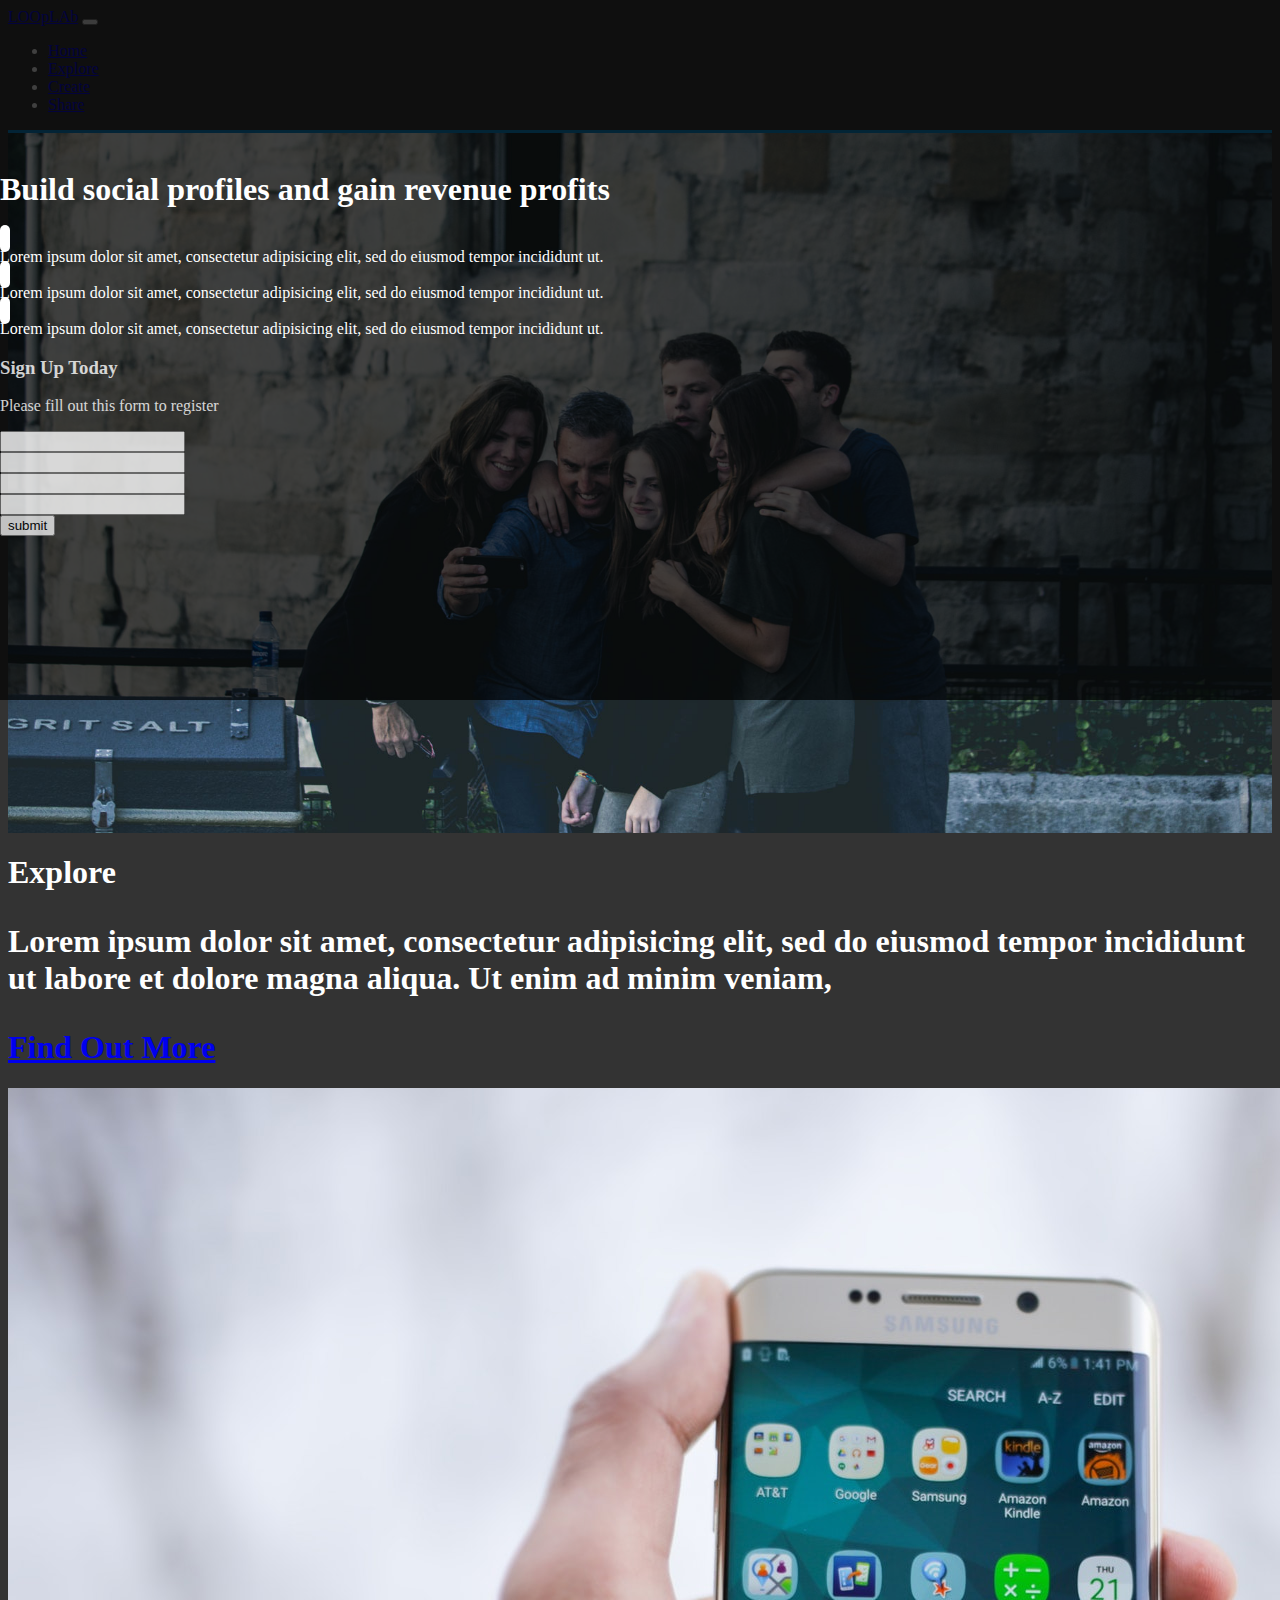
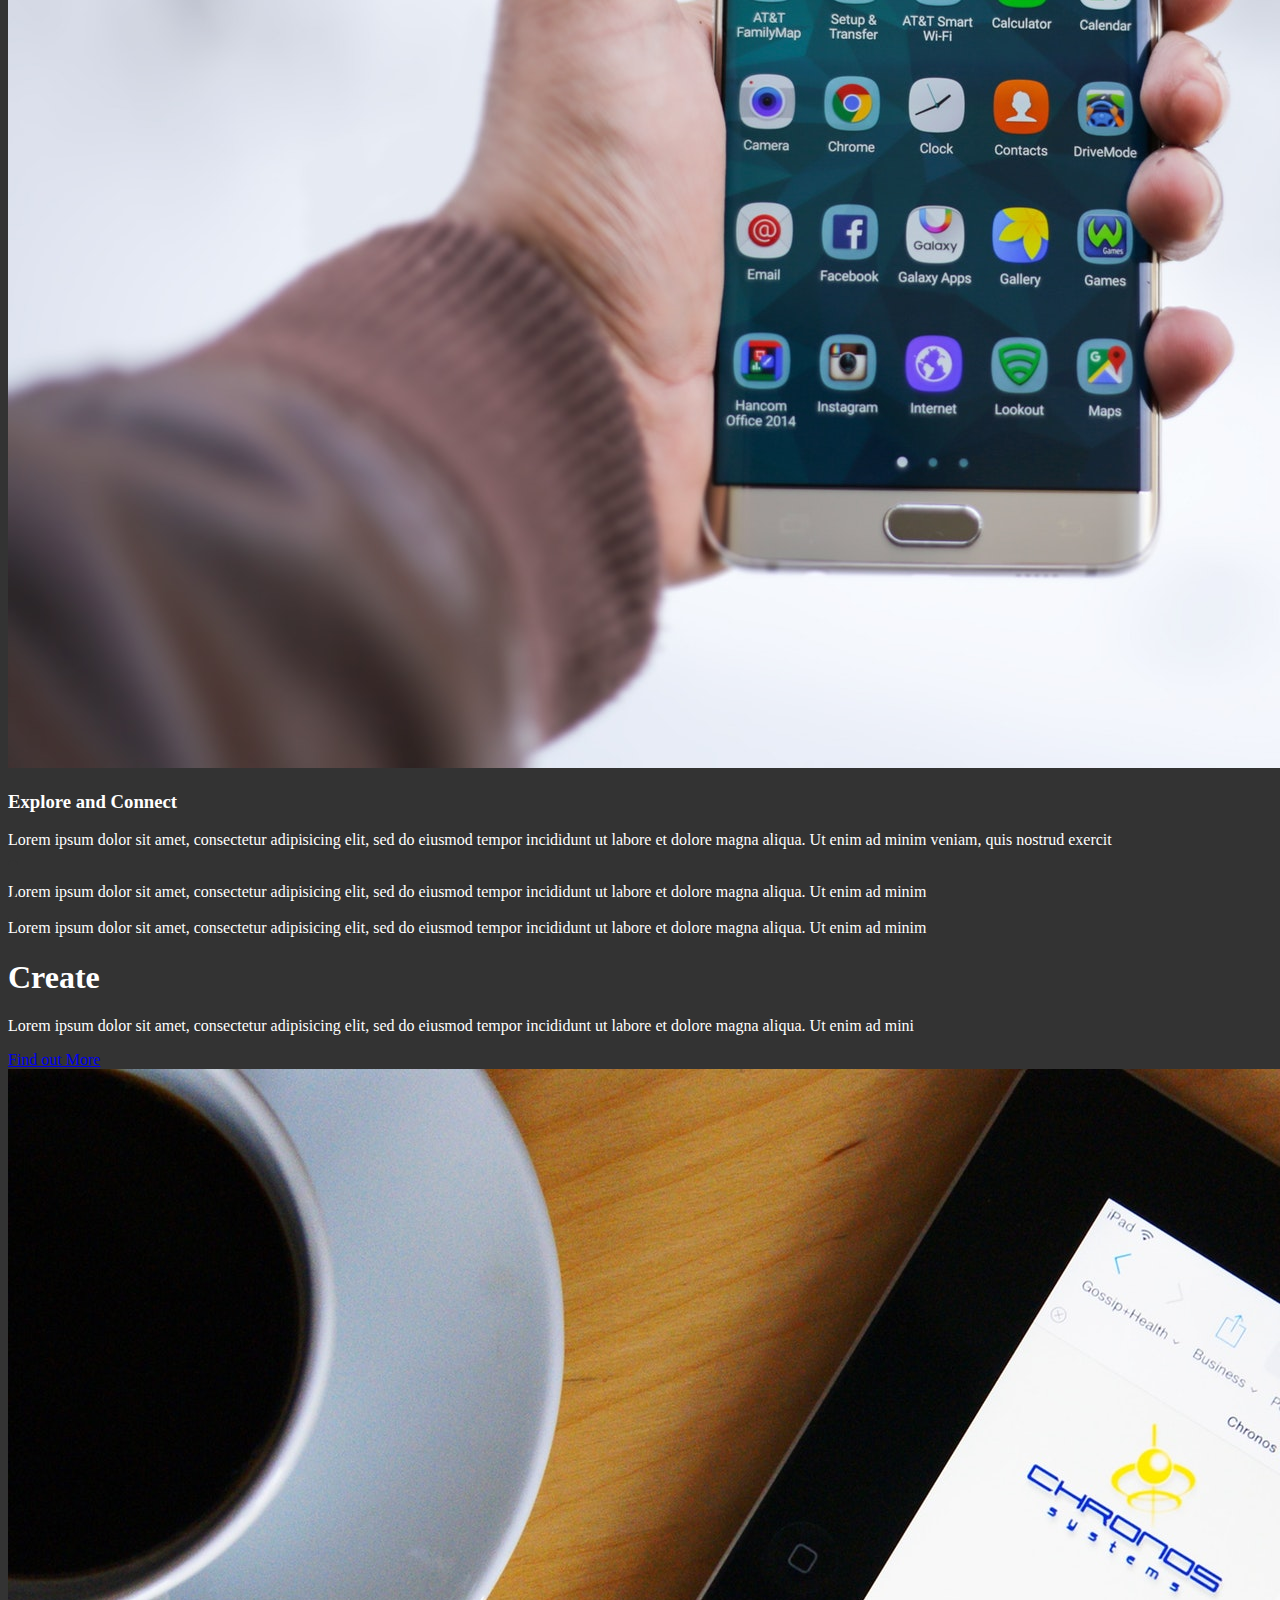
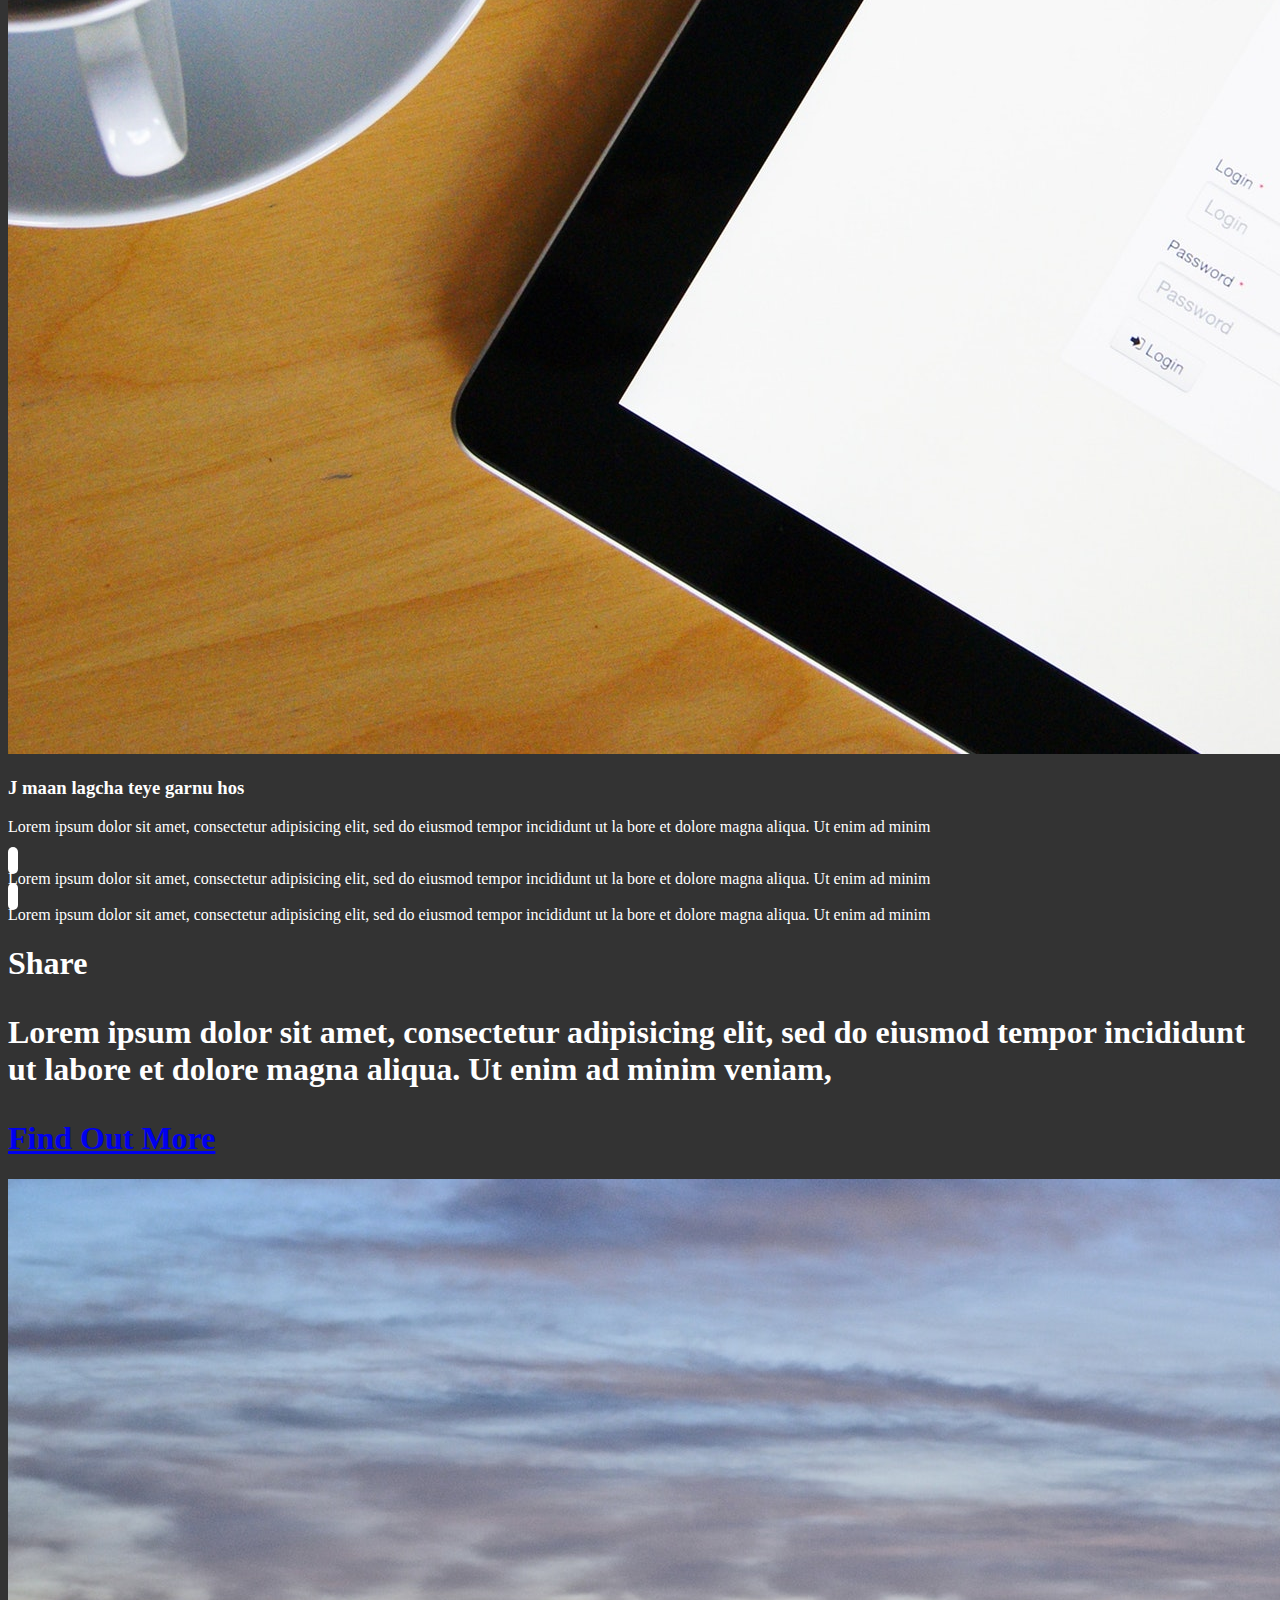
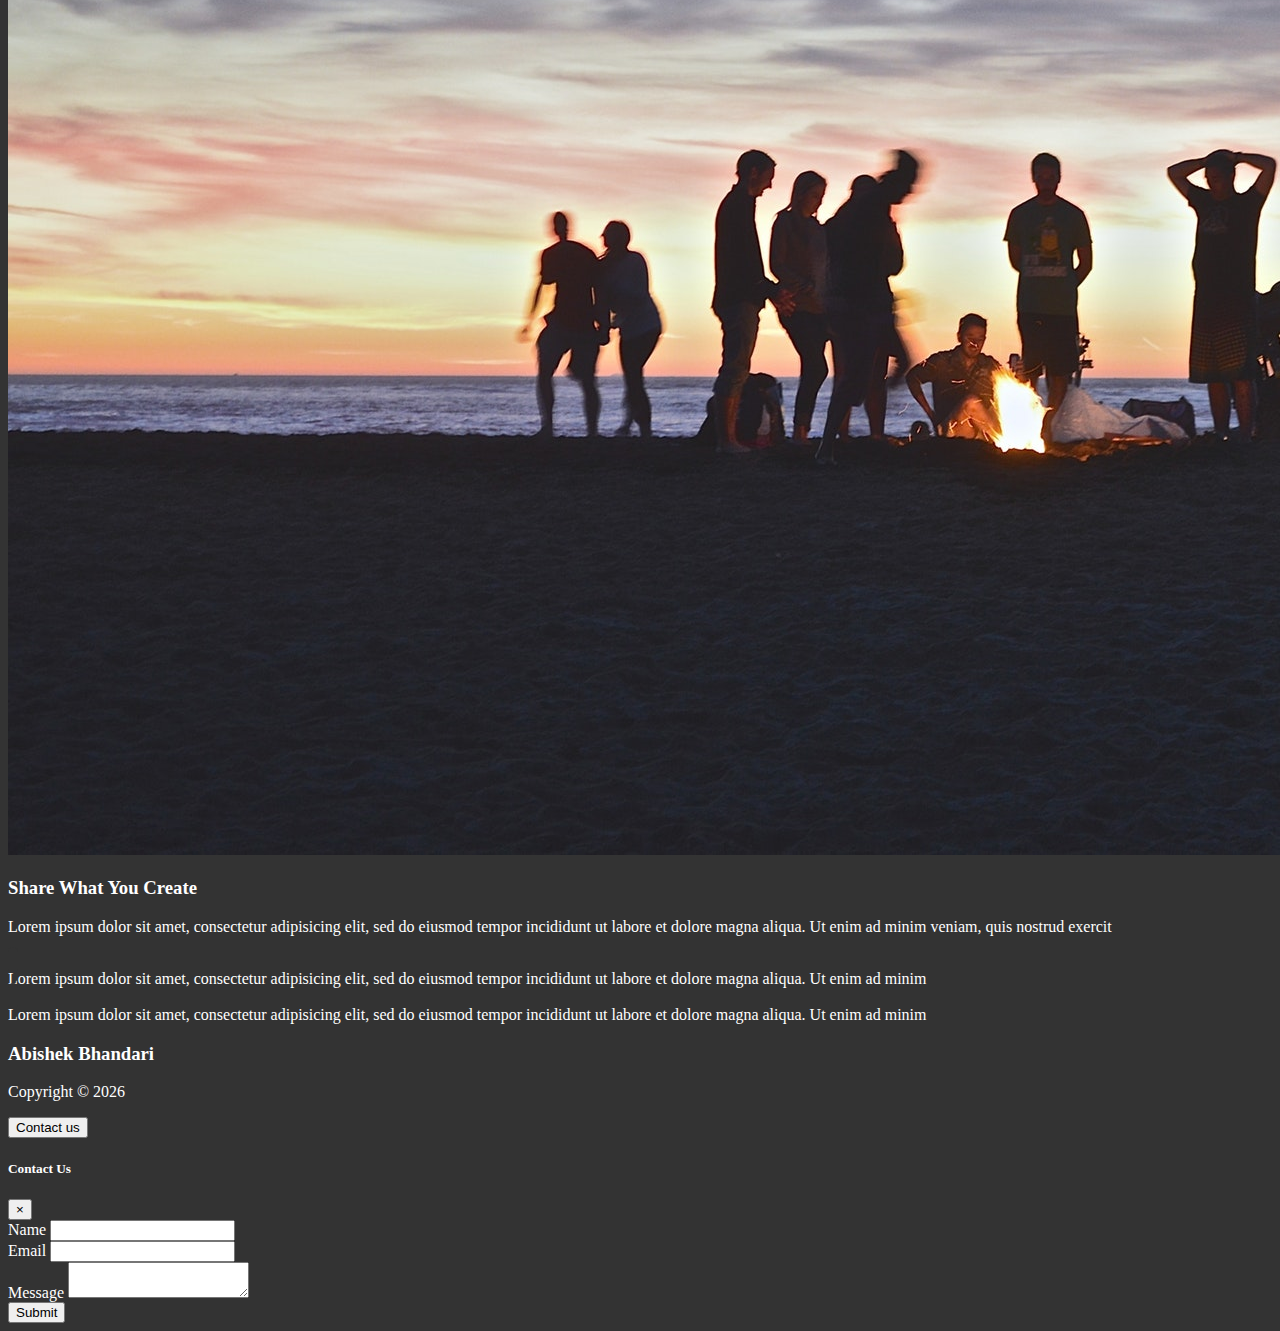
<file: Reponsive Website/loop-lap using Bootstrap/index.html>
<!DOCTYPE html>
<html lang="en">

<head>
  <meta charset="UTF-8">
  <meta name="viewport" content="width=device-width, initial-scale=1.0">
  <meta http-equiv="X-UA-Compatible" content="ie=edge">
  <link rel="stylesheet" href="https://use.fontawesome.com/releases/v5.0.13/css/all.css" integrity="sha384-DNOHZ68U8hZfKXOrtjWvjxusGo9WQnrNx2sqG0tfsghAvtVlRW3tvkXWZh58N9jp"
    crossorigin="anonymous">
  <link rel="stylesheet" href="https://stackpath.bootstrapcdn.com/bootstrap/4.1.1/css/bootstrap.min.css" integrity="sha384-WskhaSGFgHYWDcbwN70/dfYBj47jz9qbsMId/iRN3ewGhXQFZCSftd1LZCfmhktB"
    crossorigin="anonymous">
  <link rel="stylesheet" href="css/style.css">
  <title>Loop-lap</title>
</head>

<body data-spy="scroll" data-target="#main-nav" id="home">
  <!-- START HERE -->
  <!--navbar menu section-->
<nav class="navbar navbar-expand-sm bg-dark navbar-dark fixed-top" id="main-nav">
  <div class="container">
<a href="index.html" class="navbar-brand">LOOpLAb</a>
<button class="navbar-toggler" data-toggle="collapse" data-target="#navbarCollapse">
<span class="navbar-toggler-icon"></span>
</button>
<div class="collapse navbar-collapse" id="navbarCollapse">
  <ul class="navbar-nav ml-auto">
<li class="nav-item">
<a href="#home" class="nav-link">Home</a>
</li>
<li class="nav-item">
<a href="#explore-head-section" class="nav-link">Explore</a>
</li>
<li class="nav-item">
<a href="#create-head-section" class="nav-link">Create</a>
</li>
<li class="nav-item">
<a href="#share-head-section" class="nav-link">Share</a>
</li>
</ul>
</div>
  </div>

</nav>

<!--home section-->
<header id="home-section">
  <div class="dark-overlay">
    <div class="home-inner container">
<div class="row">
<div class="col-lg-8 d-none d-lg-block">
  <h1 class="dispaly-4">Build <strong>social profiles</strong> and gain revenue<strong> profits</strong></h1>
  <div class="d-flex">
<div class="p-4 align-self-start">
<i class="fas fa-check fa-2x"></i>
</div>
<div class="p-4 align-self-end">
Lorem ipsum dolor sit amet, consectetur adipisicing elit, sed do eiusmod tempor incididunt ut.
</div>
  </div>

  <div class="d-flex">
<div class="p-4 align-self-start">
<i class="fas fa-check fa-2x"></i>
</div>
<div class="p-4 align-self-end">
Lorem ipsum dolor sit amet, consectetur adipisicing elit, sed do eiusmod tempor incididunt ut.
</div>

</div>

<div class="d-flex">
<div class="p-4 align-self-start">
<i class="fas fa-check fa-2x"></i>
</div>
<div class="p-4 align-self-end">
Lorem ipsum dolor sit amet, consectetur adipisicing elit, sed do eiusmod tempor incididunt ut.
</div>
    </div>
  </div>
<div class="col-lg-4">
<div class="card bg-primary text-center card-form">
  <div class="card-body">
<h3>Sign Up Today</h3>
<p>Please fill out this form to register</p>
<form>
<div class="form-group">
<input type="text" class="form-control form-control-lg "
palceholder="Username">
</div>

<div class="form-group">
<input type="email" class="form-control form-control-lg "
palceholder="Email">
</div>

<div class="form-group">
<input type="password" class="form-control form-control-lg "
palceholder="Password">
</div>

<div class="form-group">
<input type="password" class="form-control form-control-lg "
palceholder="Confirm Password">
</div>
<input type="submit" value="submit" class="btn btn-outline-light btn-block">
</form>
  </div>
</div>

</div>
</div>
</div>
</header>

<!--explore head-->
<section id="explore-head-section">
<div class="container">
<div class="row">
  <div class="col text-center py-5">
    <h1 class="display-4">Explore<h1>
      <p class="lead">Lorem ipsum dolor sit amet, consectetur adipisicing elit, sed do eiusmod tempor incididunt ut labore et dolore magna aliqua. Ut enim ad minim veniam,
</p>
<a href="#" class="btn btn-outline-secondary">Find Out More</a>
  </div>
</div>
</div>
</section>

<!--Explore Section-->
<section id="explore-section" class="bg-light text-muted py-5">
<div class="container">
<div class="row">
<div class="col-md-6">
  <img src="img/explore-section1.jpg" alt="" class="img-fluid mb-3 rounded-circle">
</div>
<div class="col-md-6">
  <h3>Explore and Connect</h3>
  <p>Lorem ipsum dolor sit amet, consectetur adipisicing elit, sed do eiusmod tempor incididunt ut labore et dolore magna aliqua. Ut enim ad minim veniam, quis nostrud exercit
  </p>
  <div class="d-flex">
<div class="p-4 align-self start">
  <i class="fas fa-check fa-2x"></i>
</div>
<div class="p-4 align-self-end">Lorem ipsum dolor sit amet, consectetur adipisicing elit, sed do eiusmod tempor incididunt ut labore et dolore magna aliqua. Ut enim ad minim </div>
</div>

<div class="d-flex">
<div class="p-4 algin-self-start">
<i class="fas fa-check fa-2x"></i>
</div>
<div class="p-4 algin-self-end">
<div> Lorem ipsum dolor sit amet, consectetur adipisicing elit, sed
  do eiusmod tempor incididunt ut labore et dolore magna aliqua. Ut enim ad minim </div>
</div>
</div>
</section>

<!--create-head-section-->
<section id="create-head-section" class="bg-primary">
  <div class="container">
<div class="row">
<div class="col text-center py-5">
  <h1 class="display-4">Create</h1>
  <p class="lead">Lorem ipsum dolor sit amet, consectetur adipisicing elit, sed
     do eiusmod tempor incididunt ut labore et dolore magna aliqua. Ut enim ad mini</p>
     <a href="#" class="btn btn-outline-light">Find out More</a>

</div>
</div>
  </div>
</section>

<!--explore section-->
<section id="create-section" class="py-5">
<div class="container">
<div class="row">
<div class="col-md-6 order-2">
<img src="img/create-section1.jpg" alt="" class="img-fluid mb-3 rounded-circle">
</div>
<div class="col-md-6 order-1">
  <h3>J maan lagcha teye garnu hos</h3>
  <p>Lorem ipsum dolor sit amet, consectetur adipisicing
    elit, sed do eiusmod tempor incididunt ut la
    bore et dolore magna aliqua. Ut enim ad minim </p>
    <div class="d-flex">
<div class="p-4 align-self-start">
  <i class="fas fa-check fa-2x"></i>
    </div>
    <div class="p-4 align-self-end">Lorem ipsum dolor sit amet, consectetur adipisicing
        elit, sed do eiusmod tempor incididunt ut la
        bore et dolore magna aliqua. Ut enim ad minim
    </div>
</div>
<div class="d-flex">
<div class="p-4 algin-self-start">
<i class="fas fa-check fa-2x"></i>
</div>
<div class="p-4 algin-self-end">Lorem ipsum dolor sit amet, consectetur adipisicing
  elit, sed do eiusmod tempor incididunt ut la
  bore et dolore magna aliqua. Ut enim ad minim</div>
</div>
</div>
</div>
</div>
</div>
</section>


<!--Share head-->
<section id="share-head-section" class="bg-primary">
<div class="container">
<div class="row">
  <div class="col text-center py-5">
    <h1 class="display-4">Share<h1>
      <p class="lead">Lorem ipsum dolor sit amet, consectetur adipisicing elit, sed do eiusmod tempor incididunt ut labore et dolore magna aliqua. Ut enim ad minim veniam,
</p>
<a href="#" class="btn btn-outline-light">Find Out More</a>
  </div>
</div>
</div>
</section>

<!--Share Section-->
<section id="explore-section" class="bg-light text-muted py-5">
<div class="container">
<div class="row">
<div class="col-md-6">
  <img src="img/share-section1.jpg" alt="" class="img-fluid mb-3 rounded-circle">
</div>
<div class="col-md-6">
  <h3>Share What You Create</h3>
  <p>Lorem ipsum dolor sit amet, consectetur adipisicing elit, sed do eiusmod tempor incididunt ut labore et dolore magna aliqua. Ut enim ad minim veniam, quis nostrud exercit
  </p>
  <div class="d-flex">
<div class="p-4 align-self start">
  <i class="fas fa-check fa-2x"></i>
</div>
<div class="p-4 align-self-end">Lorem ipsum dolor sit amet, consectetur adipisicing elit, sed do eiusmod tempor incididunt ut labore et dolore magna aliqua. Ut enim ad minim </div>
</div>

<div class="d-flex">
<div class="p-4 algin-self-start">
<i class="fas fa-check fa-2x"></i>
</div>
<div class="p-4 algin-self-end">
<div> Lorem ipsum dolor sit amet, consectetur adipisicing elit, sed
  do eiusmod tempor incididunt ut labore et dolore magna aliqua. Ut enim ad minim </div>
</div>
</div>
</section>


<!--Footer-->
<footer id="main-footer" class="bg-dark">
<div class="container">
<div class="row">
<div class="col text-center py-4">
<h3>Abishek Bhandari</h3>
<p>Copyright &copy; <span id="year"></span></p>
<button class="btn btn-primary" data-toggle="modal" data-target="#contactModal">Contact us</button>

</div>
</div>
</div>
</footer>

<!--model section-->
<div class="modal fade text-dark" id="contactModal">
<div class="modal-dialog">
<div class="modal-content">
<div class="modal-header">
<h5 class="modal-title">Contact Us</h5>
<button class="close" data-dismiss="modal"><span>&times;</span></button>
</div>
<div class="modal-body">
<form>
<div class="form-group">
<label for="name">Name</label>
<input type="text" class="form-control">
</div>

<div class="form-group">
<label for="email">Email</label>
<input type="email" class="form-control">
</div>

<div class="form-group">
<label for="message">Message</label>
<textarea class="form-control"></textarea>
</div>
</form>
</div>
<div class="modal-footor">
<button class="btn btn-primary btn-block">Submit</button>
</div>
</div>
</div>
</div>



  <script src="http://code.jquery.com/jquery-3.3.1.min.js" integrity="sha256-FgpCb/KJQlLNfOu91ta32o/NMZxltwRo8QtmkMRdAu8="
    crossorigin="anonymous"></script>
  <script src="https://cdnjs.cloudflare.com/ajax/libs/popper.js/1.14.3/umd/popper.min.js" integrity="sha384-ZMP7rVo3mIykV+2+9J3UJ46jBk0WLaUAdn689aCwoqbBJiSnjAK/l8WvCWPIPm49"
    crossorigin="anonymous"></script>
  <script src="https://stackpath.bootstrapcdn.com/bootstrap/4.1.1/js/bootstrap.min.js" integrity="sha384-smHYKdLADwkXOn1EmN1qk/HfnUcbVRZyYmZ4qpPea6sjB/pTJ0euyQp0Mk8ck+5T"
    crossorigin="anonymous"></script>

  <script>
    // Get the current year for the copyright
    $('#year').text(new Date().getFullYear());

    //Init Scrollspy
    $('body').scrollspy({target:'#main-nav'});

    //smooth Scrolling
$("#main-nav a").on('click',function(event){
if(this.hash !== ""){
event.preventDefault();

const hash=this.hash;

$('html,body').animate({
scrollTop:$(hash).offset().top} , 800,function(){
  window.location.hash=hash;

});

}

});

  </script>
</body>

</html>
</file>
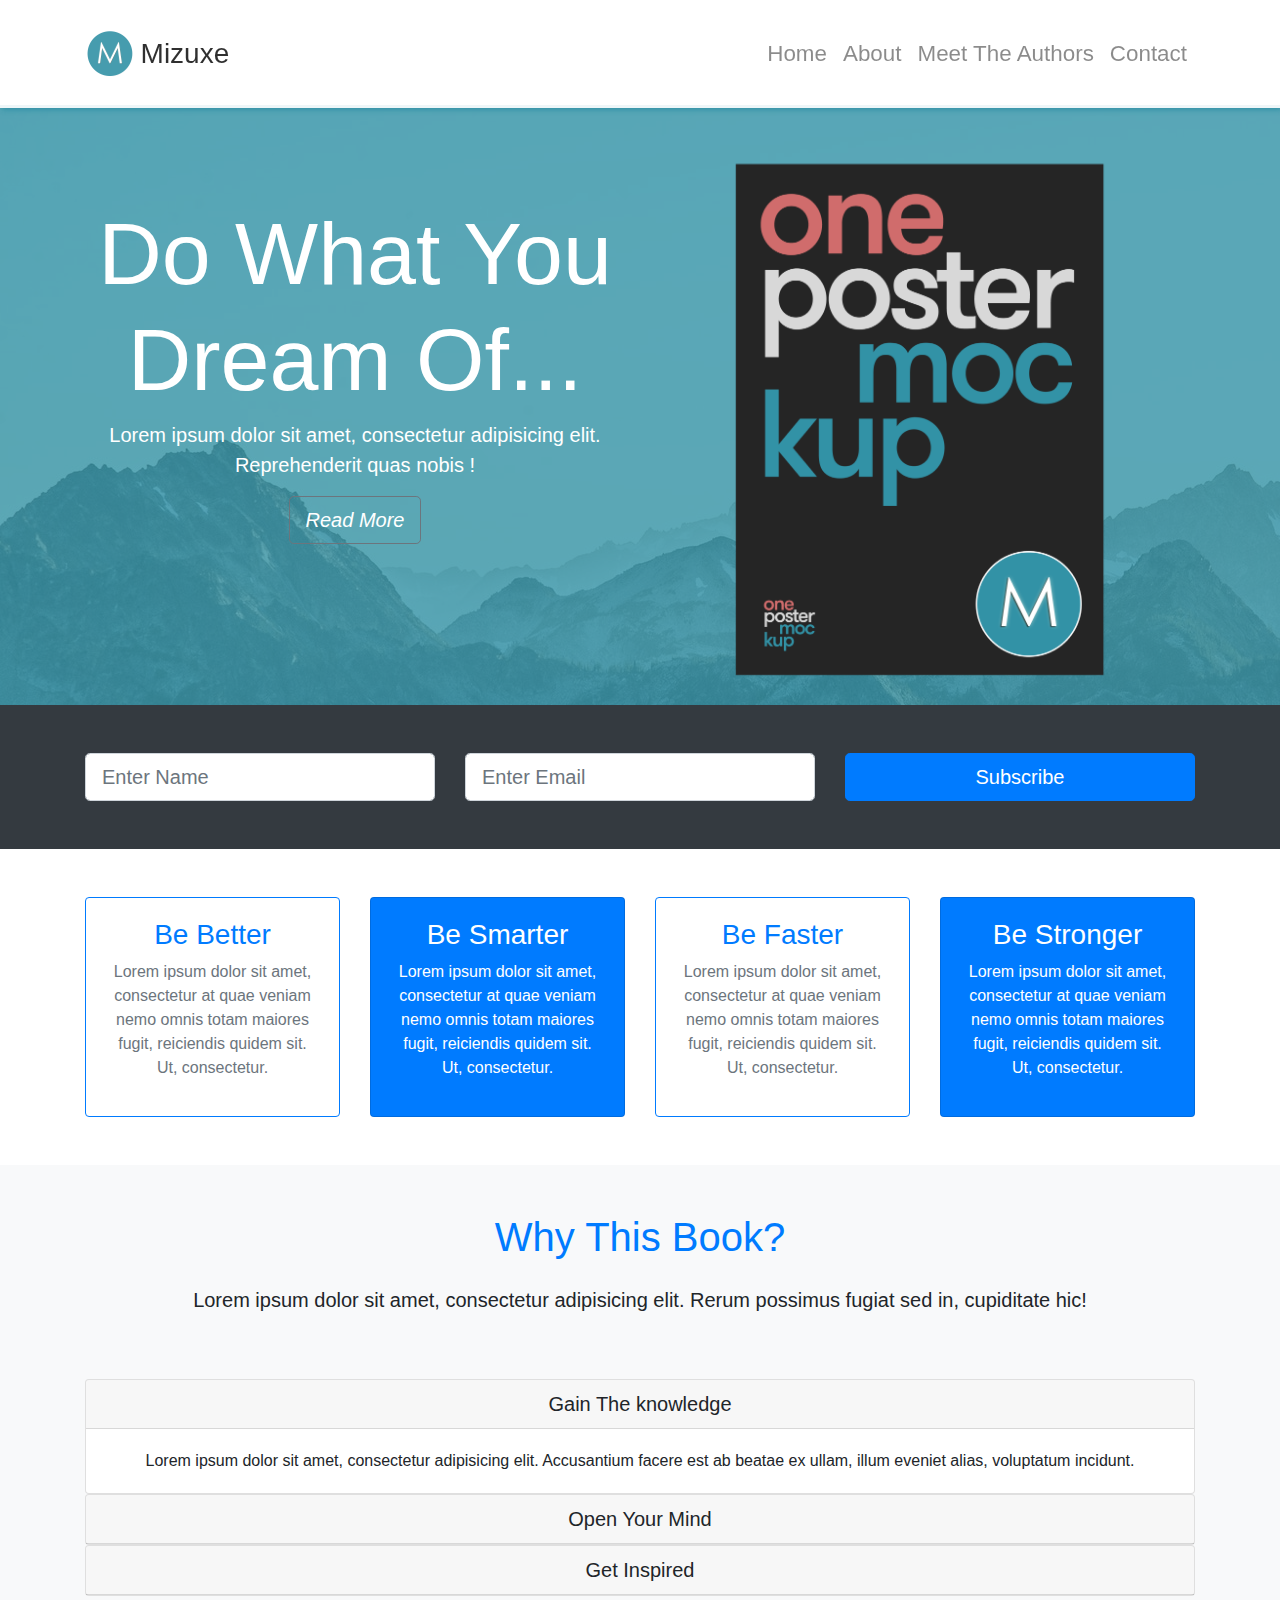
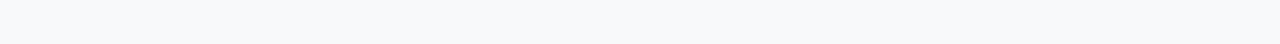
<file: Reponsive Website/Mizuxe using Bootstrap/index.html>
<!DOCTYPE html>
<html lang="en">

<head>
  <meta charset="UTF-8">
  <meta name="viewport" content="width=device-width, initial-scale=1.0">
  <meta http-equiv="X-UA-Compatible" content="ie=edge">
  <link rel="stylesheet" href="https://use.fontawesome.com/releases/v5.0.13/css/all.css" integrity="sha384-DNOHZ68U8hZfKXOrtjWvjxusGo9WQnrNx2sqG0tfsghAvtVlRW3tvkXWZh58N9jp"
    crossorigin="anonymous">
  <link rel="stylesheet" href="css/bootstrap.css">
  <link rel="stylesheet" href="css/style.css">
  <title>Bootstrap Theme</title>
</head>

<body>
  <!-- START HERE -->
<nav class="navbar navbar-expand-md navbar-light fixed-top py-4">
    <div class="container">
        <a href="#home" class="navbar-brand"><img src="img/mlogo.png" width="50"  height="50" alt="">
        <h3 class="d-inline align-middle">Mizuxe</h3>
        </a>
        <button class="navbar-toggler" data-toggle="collapse" data-target="#navbarCollapse">
            <span class="navbar-toggler-icon"></span>
        </button>
        <div class="collapse navbar-collapse" id="navbarCollapse">
           <ul class="navbar-nav ml-auto">
               <li class="nav-item">
                   <a href="#home" class="nav-link">Home</a>
               </li>
               
               <li class="nav-item">
                   <a href="#about" class="nav-link">About</a>
               </li>
               
               <li class="nav-item">
                   <a href="#authors" class="nav-link">
                       Meet The Authors
                   </a>
               </li>
               
               <li class="nav-item">
                   <a href="#contact" class="nav-link">Contact</a>
               </li>
               
           </ul>
            
            
        </div>
        
    </div>
    
    
</nav>
<!-- showcase-->
<section id="showcase" class="py-5">
  <div class="primary-overlay text-white">
<div class="container">
    <div class="row">
        <div class="col-lg-6 text-center">
        <h1 class="display-2 mt-5 pt-5">Do What You Dream Of...</h1>
        <p class="lead">Lorem ipsum dolor sit amet, consectetur adipisicing elit. Reprehenderit quas nobis !</p>
        
        <a href="#" class="btn btn-outline-secondary btn-lg text-white"><i class="fas fa-arrow-right"> Read More </i></a>
        
        
        </div>
        <div class="col-lg-6">
            <img src="img/book.png" alt="" class="img-fluid d-none d-lg-block">
        </div>
    </div>
</div>
   </div>  
</section>

<!--newsletter-->
<section id="newsletter" class="bg-dark text-white py-5">
    <div class="container">
        <div class="row">
            <div class="col-md-4">
                <input type="text" class="form-control form-control-lg mb-resp" placeholder="Enter Name">
                 </div>
                
                <div class="col-md-4">
                    <input type="text" class="form-control form-control-lg mb-resp" placeholder="Enter Email">
                </div>
                
                <div class="col-md-4">
                   <button class="btn btn-primary btn-lg btn-block"><i class="fas fa-envelope-open-o"></i> Subscribe</button>
                </div>
                
           
        </div>
    </div>
</section>

<!--boxes-->
<section id="boxes" class="py-5">
    <div class="container">
        <div class="row">
            <div class="col-md-3">
                <div class="card text-center border-primary mb-resp">
                    <div class="card-body">
                        <h3 class="text-primary">Be Better</h3>
                        <p class="text-muted">Lorem ipsum dolor sit amet, consectetur at quae veniam nemo omnis totam maiores fugit, reiciendis quidem sit. Ut, consectetur.</p>
                    </div>
                </div>
            </div>
            <div class="col-md-3">
                  <div class="card text-center bg-primary text-white mb-resp">
                    <div class="card-body">
                        <h3>Be Smarter</h3>
                        <p >Lorem ipsum dolor sit amet, consectetur at quae veniam nemo omnis totam maiores fugit, reiciendis quidem sit. Ut, consectetur.</p>
                    </div>
                </div>
            </div>
            <div class="col-md-3">
                  <div class="card text-center border-primary mb-resp">
                    <div class="card-body">
                        <h3 class="text-primary">Be Faster</h3>
                        <p class="text-muted">Lorem ipsum dolor sit amet, consectetur at quae veniam nemo omnis totam maiores fugit, reiciendis quidem sit. Ut, consectetur.</p>
                    </div>
                </div>
            </div>
            <div class="col-md-3">
                  <div class="card text-center bg-primary text-white ">
                    <div class="card-body">
                        <h3 >Be Stronger</h3>
                        <p>Lorem ipsum dolor sit amet, consectetur at quae veniam nemo omnis totam maiores fugit, reiciendis quidem sit. Ut, consectetur.</p>
                    </div>
                </div>
            </div>
        </div>
    </div>
</section>

<!--about / why section-->
<section id="about" class="py-5 text-center bg-light">
    <div class="container">
        <div class="row">
            <div class="col">
                <div class="info-header mb-5">
                    <h1 class="text-primary pb-3">
                        Why This Book?
                    </h1>
                    <p class="lead pb-3">Lorem ipsum dolor sit amet, consectetur adipisicing elit. Rerum possimus fugiat sed in, cupiditate hic!</p>
                </div>
<!--                accordion-->
           <div id="accordian">
               <div class="card">
                   <div class="card-header">
                       <h5 class="mb-0">
                           <div href="#collapse1" data-toggle="collapse" data-parent="#accordian" ><i class="fas fa-arrow-circle-down"></i>Gain The knowledge</div>
                       </h5>
                   </div>
                   <div id="collapse1" class="collapse show">
                       <div class="card-body">
                           Lorem ipsum dolor sit amet, consectetur adipisicing elit. Accusantium facere est ab beatae ex ullam, illum eveniet alias, voluptatum incidunt.
                       </div>
                   </div>
               </div>
               
               <div class="card">
                   <div class="card-header">
                       <h5 class="mb-0">
                           <div href="#collapse2" data-toggle="collapse" data-parent="#accordian" ><i class="fas fa-arrow-circle-down"></i>Open Your Mind</div>
                       </h5>
                   </div>
                   <div id="collapse2" class="collapse">
                       <div class="card-body">
                           Lorem ipsum dolor sit amet, consectetur adipisicing elit. Accusantium facere est ab beatae ex ullam, illum eveniet alias, voluptatum incidunt.
                       </div>
                   </div>
               </div>
               
               <div class="card">
                   <div class="card-header">
                       <h5 class="mb-0">
                           <div href="#collapse3" data-toggle="collapse" data-parent="#accordian" ><i class="fas fa-arrow-circle-down"></i>Get Inspired</div>
                       </h5>
                   </div>
                   <div id="collapse3" class="collapse">
                       <div class="card-body">
                           Lorem ipsum dolor sit amet, consectetur adipisicing elit. Accusantium facere est ab beatae ex ullam, illum eveniet alias, voluptatum incidunt.
                       </div>
                   </div>
               </div>
           </div>
            </div>
        </div>
    </div>
</section>













  <script src="http://code.jquery.com/jquery-3.3.1.min.js" integrity="sha256-FgpCb/KJQlLNfOu91ta32o/NMZxltwRo8QtmkMRdAu8="
    crossorigin="anonymous"></script>
  <script src="https://cdnjs.cloudflare.com/ajax/libs/popper.js/1.14.3/umd/popper.min.js" integrity="sha384-ZMP7rVo3mIykV+2+9J3UJ46jBk0WLaUAdn689aCwoqbBJiSnjAK/l8WvCWPIPm49"
    crossorigin="anonymous"></script>
  <script src="https://stackpath.bootstrapcdn.com/bootstrap/4.1.1/js/bootstrap.min.js" integrity="sha384-smHYKdLADwkXOn1EmN1qk/HfnUcbVRZyYmZ4qpPea6sjB/pTJ0euyQp0Mk8ck+5T"
    crossorigin="anonymous"></script>

  <script>
    // Get the current year for the copyright
    $('#year').text(new Date().getFullYear());
    
  </script>
</body>

</html>
</file>
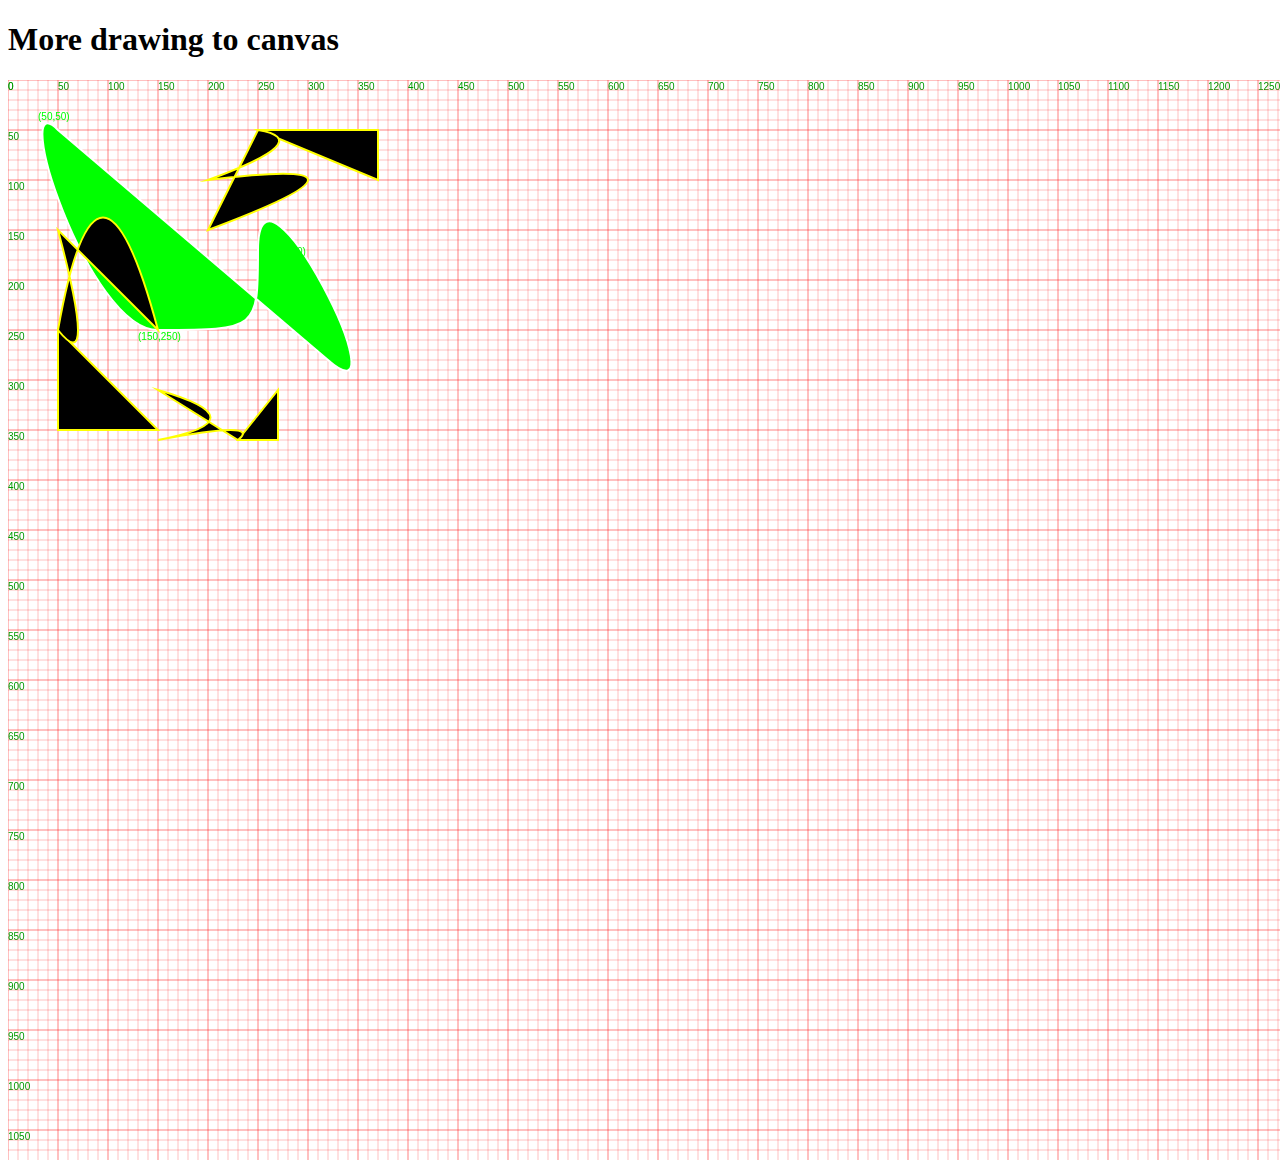
<file: Javascript/exercise2.html>
<!DOCTYPE html>

<html>
<head>
    <title>
    More drawing to canvas
    
    </title>
    <link rel="stylesheet" href="style.css">
    <script src="drawing.js"></script>
    

</head>
<body>
<h1>
    More drawing to canvas
    
    </h1>
<canvas id="asteroids" width="1920" height="1080"></canvas>
    <script>
    var canvas=document.getElementById("asteroids");
        var context=canvas.getContext("2d");
        context.strokeStyle="red";
        context.lineWidth=0.25;
        context.fillStyle='#009900';
        for(var x=0;x<canvas.width;x +=10){
            context.beginPath();
            context.moveTo(x,0);
            context.lineTo(x, canvas.height);
            context.lineWidth=(x % 50 == 0) ? 0.5 : 0.25;
            context.stroke();
             if(x % 50 ==0){context.fillText(x,x,10); }
    }
        
for(var y=0;y<canvas.height;y+=10){
            context.beginPath();
            context.moveTo(0,y);
            context.lineTo(canvas.width,y);
            context.lineWidth =(y% 50 == 0) ? 0.5 :0.25;
            context.stroke();
            if (y % 50 ==0){
            context.fillText(y,0,y+10);}
        }
        
        context.beginPath();
        context.strokeStyle="#FFFFFF";
        context.fillStyle="#00FF00";
        context.lineWidth=2;
        context.moveTo(50,50);
        context.bezierCurveTo(0,0,80,250,150,250);
        context.bezierCurveTo(250,250,250,250,250,170);
        context.bezierCurveTo(250,50,400,350,320,280);
        context.closePath();
        context.fill();
        context.stroke();
        
        context.fillText("(50,50)",30,40);
        context.fillText("(150,250)",130,260);
        context.fillText("(250,170)",255,175);

        
        context.beginPath();
        context.moveTo(50,250);
        context.lineTo(50,350);
        context.lineTo(150,350)
        context.closePath();
        context.moveTo(230, 360); context.lineTo(270, 360); context.lineTo(270, 310); context.closePath(); 
        context.moveTo(250,50);
        context.lineTo(370,50);
        context.lineTo(370,100);
        context.closePath();
        context.strokeStyle="#FFFF00";
        context.fillStyle="#000000";
        context.fill(); context.stroke();
        
       context.beginPath();
        context.moveTo(50,150);
        context.quadraticCurveTo(90,300,50,250);
        context.quadraticCurveTo(90,25,150,250);
        context.closePath();
        context.moveTo(230,360);
        context.quadraticCurveTo(255,340,150,360);
        context.quadraticCurveTo(255,340,150,310);
        context.closePath();
        context.moveTo(250,50);
        context.quadraticCurveTo(310,60,200,100);
        context.quadraticCurveTo(400,75,200,150);
        context.closePath();
        context.strokeStyle="#FFFF00";
        context.fillStyle="#000000";
        context.fill();
        context.stroke();

    
    </script>
</body>
</html>
</file>
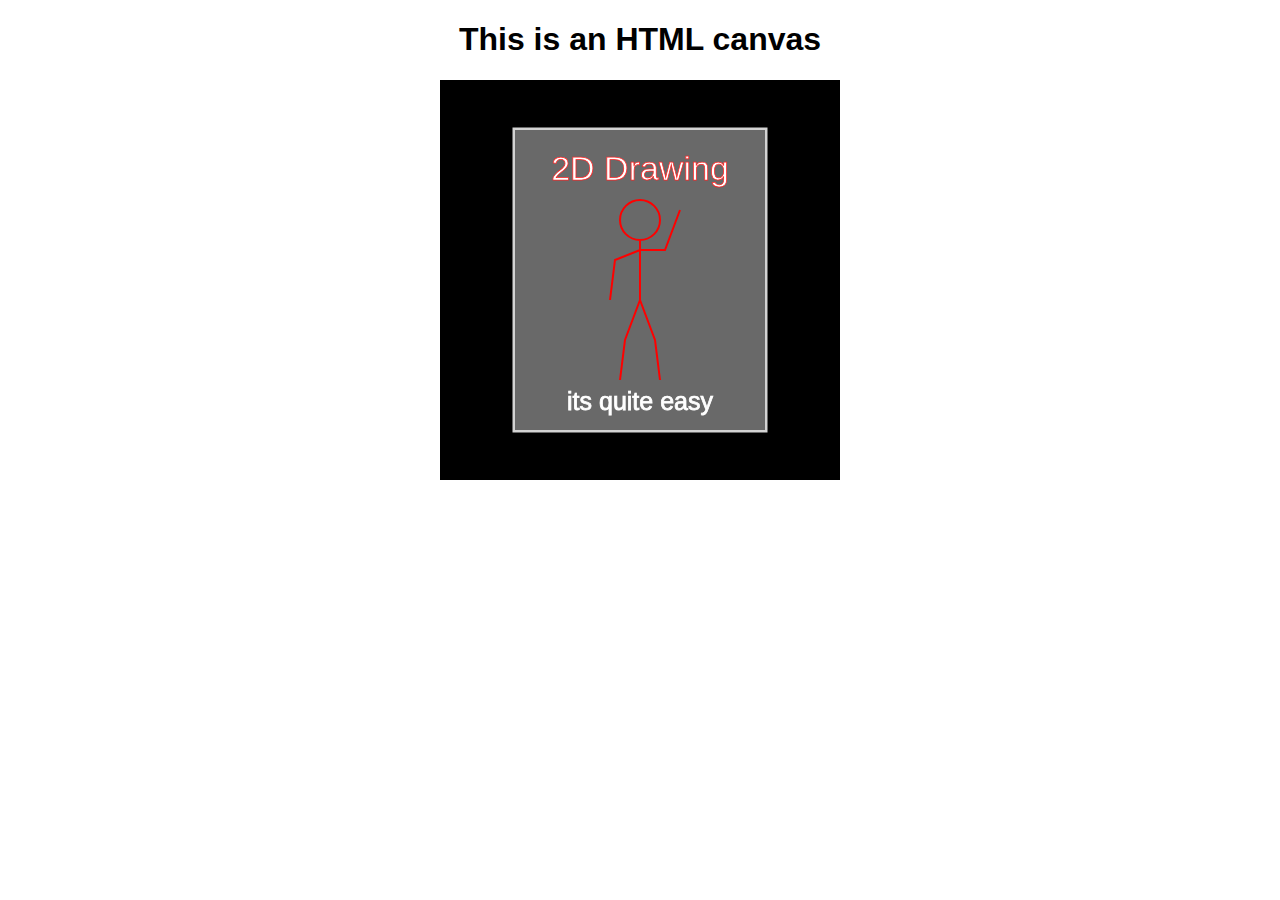
<file: Javascript/exerice1.html>
<!DOCTYPE html>
<html>
<head>
    <title>
    This is an HTML canvas
    
    </title>
    <style media="screen">
        body{
            text-align: center;
            font-family: sans-serif;
            
            
        }
    
    
        canvas{
            background-color:black;
            
        }
    </style>
    </head>
    
    
    <body>
    <h1>This is an HTML canvas</h1>
        
        <canvas id="asteroids" width="400" height="400"></canvas>
        
        <script type=text/javascript>
        var canvas=document.getElementById("asteroids");
            var context=canvas.getContext("2d");
            context.strokeStyle='lightgrey';
            context.fillStyle="dimgrey"; 
            context.lineWidth=5;
            context.rect(75,50,canvas.width - 150,canvas.height - 100);
            context.stroke();
     context.fill();
            context.font="34px Arial";
            context.fillStyle="white";
              context.strokeStyle = '#FF2222'; 
             context.lineWidth=0.75;
            context.textAlign="center";
            let msg = "2D Drawing";
             context.fillText(msg,canvas.width/2,100);
             context.strokeText(msg,canvas.width/2,100);
            context.strokeStyle='#FFFFFF';
            let msg2="its quite easy";
            context.font="25px Arial";
            context.fillText(msg2,canvas.width/2,330);
            context.strokeText(msg2,canvas.width/2,330  );
            context.lineWidth=2;
            context.strokeStyle="red";
            context.beginPath();
            context.arc(200,140,20,0,Math.PI*2);
            context.moveTo(200,160);
            context.lineTo(200,220);
            context.moveTo(180,300);
           context.lineTo(185, 260); context.lineTo(200, 220); context.lineTo(215, 260); context.lineTo(220, 300); context.moveTo(240, 130); context.lineTo(225, 170);
            context.lineTo(200, 170); context.lineTo(175, 180); context.lineTo(170, 220); 
            context.stroke();
            
        </script>
    
    
    </body>

</html>
</file>
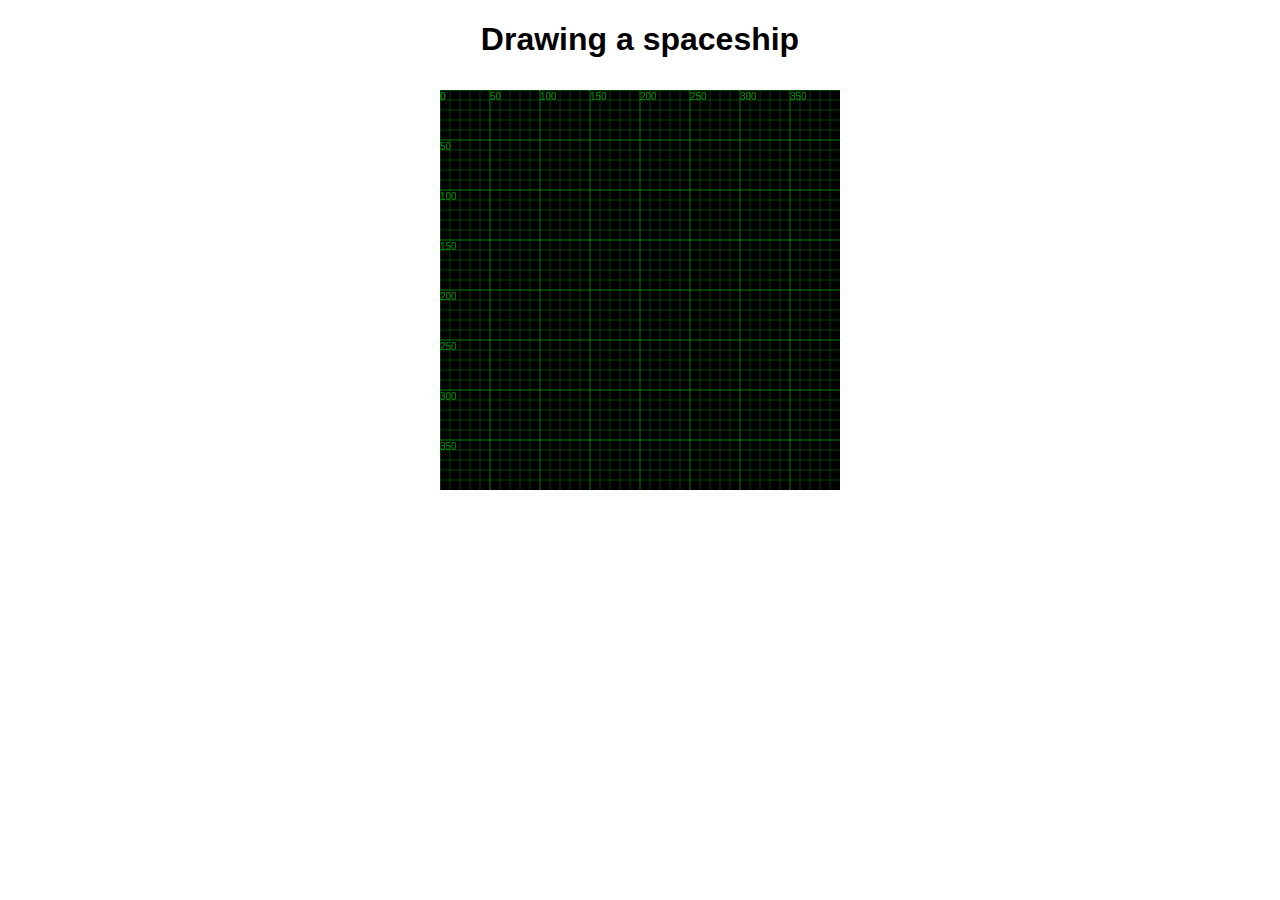
<file: Javascript/exercise4/exercise4.html>
<!doctype html>
<html>
<head>
    <title>
    Drawing a spaceship

    </title>

    <link rel="Stylesheet" href="style.css">
    <script src="drawing.js"></script>
    </head>
    <body>
    <h1>Drawing a spaceship</h1>
        <canvas id="asteroids" width="400" height="400"></canvas>

        <script>
        var context= document.getElementById("asteroids").getContext("2d");
            draw_grid(context);
            draw_ship(context,200,200,150,{guid: true});

        </script>

    </body>



</html>
</file>
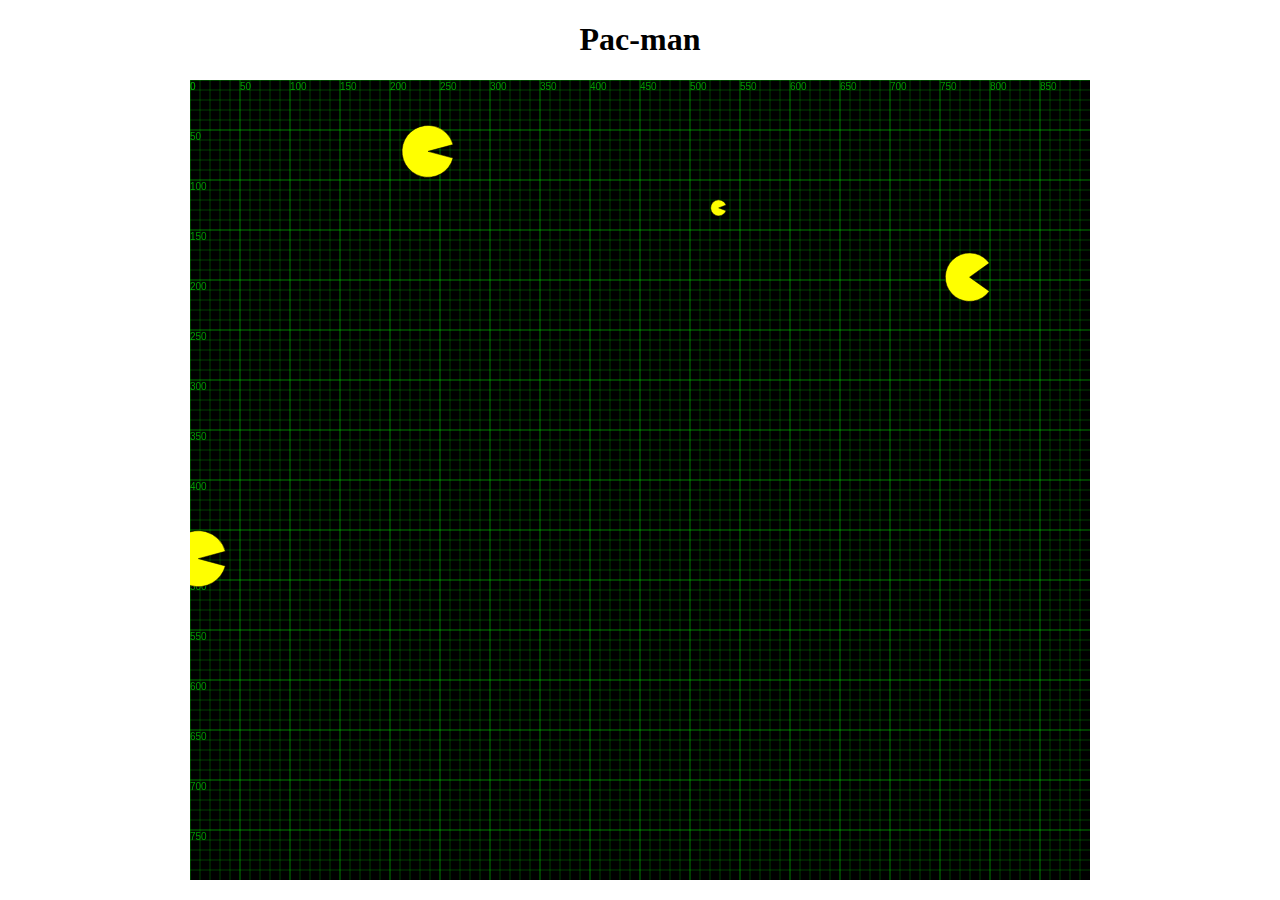
<file: Javascript/Refresh to see changes/exercise3.html>
<!DOCTYPE html>
<html>
<head>
    <title>ex</title>
    <script src="drawing.js"></script>
    <style>
        body{
            text-align: center;
        }
        canvas{
            background-color: black;
        }
    
    
    </style>
    </head>

    <body>
        <h1>Pac-man</h1>
    <canvas id="pacman" width="900" height="800"></canvas>
    
    <script type="text/javascript">
        var canvas=document.getElementById("pacman");
        var context=canvas.getContext("2d");
        draw_grid(context);
 var min_radius = 5;
var max_radius = 50;
do {
  let x = context.canvas.width * Math.random();
  let y = context.canvas.height * Math.random();
  let radius = min_radius + (max_radius - min_radius) * Math.random();
  draw_pacman(context, x, y, radius, Math.random());
}
while(Math.random() < 0.9);
        
        
        
        </script>
    </body>

</html>
</file>
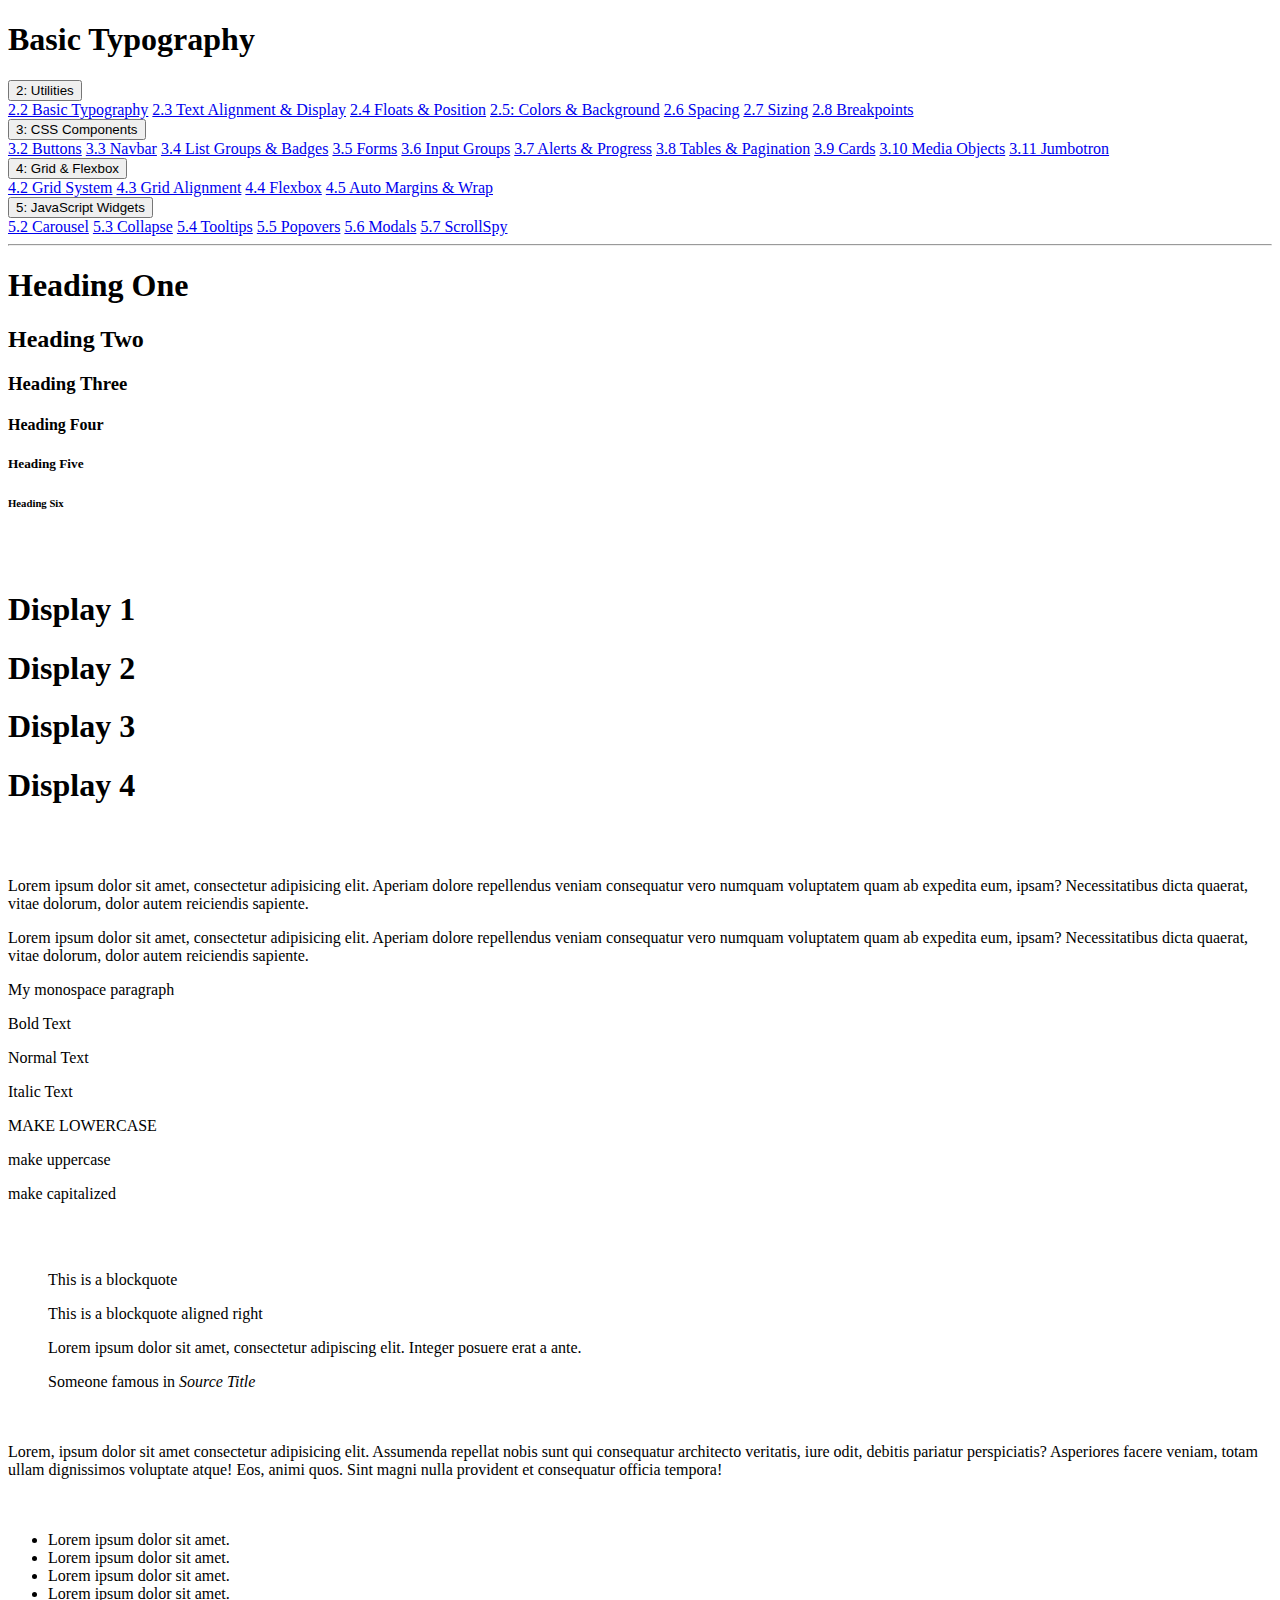
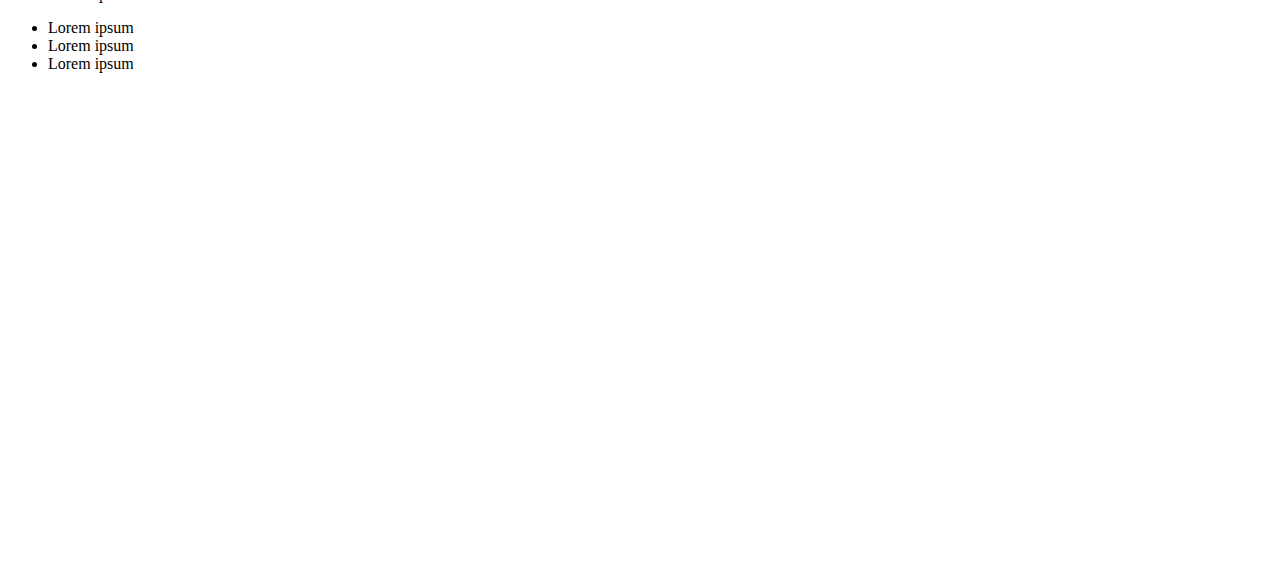
<file: Reponsive Website/Learn Bootstrap/2_2_basic_typography.html>
<!DOCTYPE html>
<html lang="en">

<head>
  <meta charset="UTF-8">
  <meta name="viewport" content="width=device-width, initial-scale=1.0">
  <meta http-equiv="X-UA-Compatible" content="ie=edge">
  <link rel="stylesheet" href="https://stackpath.bootstrapcdn.com/bootstrap/4.1.1/css/bootstrap.min.css" integrity="sha384-WskhaSGFgHYWDcbwN70/dfYBj47jz9qbsMId/iRN3ewGhXQFZCSftd1LZCfmhktB"
    crossorigin="anonymous">

  <title>Bootstrap Sandbox</title>
</head>

<body>
  <header>
    <h1 class="display-3 text-center my-4">Basic Typography</h1>
    <div class="container">
      <div class="row">
        <div class="col-md-3">
          <div class="dropdown">
            <button class="btn btn-primary btn-block dropdown-toggle" type="button" data-toggle="dropdown">
              2: Utilities
            </button>
            <div class="dropdown-menu">
              <a class="dropdown-item" href="2_2_basic_typography.html">2.2 Basic Typography</a>
              <a class="dropdown-item" href="2_3_text_alignment_display.html">2.3 Text Alignment & Display</a>
              <a class="dropdown-item" href="2_4_floats_position.html">2.4 Floats & Position</a>
              <a class="dropdown-item" href="2_5_colors_background.html">2.5: Colors & Background</a>
              <a class="dropdown-item" href="2_6_spacing.html">2.6 Spacing</a>
              <a class="dropdown-item" href="2_7_sizing.html">2.7 Sizing</a>
              <a class="dropdown-item" href="2_8_breakpoints.html">2.8 Breakpoints</a>
            </div>
          </div>
        </div>
        <div class="col-md-3">
          <div class="dropdown">
            <button class="btn btn-success btn-block dropdown-toggle" type="button" data-toggle="dropdown">
              3: CSS Components
            </button>
            <div class="dropdown-menu">
              <a class="dropdown-item" href="3_2_buttons.html">3.2 Buttons</a>
              <a class="dropdown-item" href="3_3_navbar.html">3.3 Navbar</a>
              <a class="dropdown-item" href="3_4_list_groups_badges.html">3.4 List Groups & Badges</a>
              <a class="dropdown-item" href="3_5_forms.html">3.5 Forms</a>
              <a class="dropdown-item" href="3_6_input_groups.html">3.6 Input Groups</a>
              <a class="dropdown-item" href="3_7_alerts_progress.html">3.7 Alerts & Progress</a>
              <a class="dropdown-item" href="3_8_tables_pagination.html">3.8 Tables & Pagination</a>
              <a class="dropdown-item" href="3_9_cards.html">3.9 Cards</a>
              <a class="dropdown-item" href="3_10_media_object.html">3.10 Media Objects</a>
              <a class="dropdown-item" href="3_11_jumbotron.html">3.11 Jumbotron</a>
            </div>
          </div>
        </div>
        <div class="col-md-3">
          <div class="dropdown">
            <button class="btn btn-warning btn-block dropdown-toggle" type="button" data-toggle="dropdown">
              4: Grid & Flexbox
            </button>
            <div class="dropdown-menu">
              <a class="dropdown-item" href="4_2_grid_system.html">4.2 Grid System</a>
              <a class="dropdown-item" href="4_3_grid_alignment.html">4.3 Grid Alignment</a>
              <a class="dropdown-item" href="4_4_flexbox.html">4.4 Flexbox</a>
              <a class="dropdown-item" href="4_5_auto_margins_wrapping_order.html">4.5 Auto Margins & Wrap</a>
            </div>
          </div>
        </div>
        <div class="col-md-3">
          <div class="dropdown">
            <button class="btn btn-danger btn-block dropdown-toggle" type="button" data-toggle="dropdown">
              5: JavaScript Widgets
            </button>
            <div class="dropdown-menu">
              <a class="dropdown-item" href="5_2_carousel.html">5.2 Carousel</a>
              <a class="dropdown-item" href="5_3_collapse.html">5.3 Collapse</a>
              <a class="dropdown-item" href="5_4_tooltips.html">5.4 Tooltips</a>
              <a class="dropdown-item" href="5_5_popovers.html">5.5 Popovers</a>
              <a class="dropdown-item" href="5_6_modals.html">5.6 Modals</a>
              <a class="dropdown-item" href="5_7_scrollspy.html">5.7 ScrollSpy</a>
            </div>
          </div>
        </div>
      </div>
    </div>
    <hr>
  </header>

  <div class="container">
    <!--####################START HERE######################-->

    <!-- HEADINGS -->
    <h1>Heading One</h1>
    <h2>Heading Two</h2>
    <h3>Heading Three</h3>
    <h4>Heading Four</h4>
    <h5 class="h2">Heading Five</h5>
    <h6>Heading Six</h6>

    <br>
    <br>


    <!-- DISPLAY CLASSES -->
    <h1 class="display-1">Display 1</h1>
    <h1 class="display-2">Display 2</h1>
    <h1 class="display-3">Display 3</h1>
    <h1 class="display-4">Display 4</h1>

    <br>
    <br>

    <!-- PARAGRAPHS -->
    <p>Lorem ipsum dolor sit amet, consectetur adipisicing elit. Aperiam dolore repellendus veniam consequatur vero numquam
      voluptatem quam ab expedita eum, ipsam? Necessitatibus dicta quaerat, vitae dolorum, dolor autem reiciendis sapiente.</p>

    <!-- LEAD -->
    <p class="lead">Lorem ipsum dolor sit amet, consectetur adipisicing elit. Aperiam dolore repellendus veniam consequatur vero numquam
      voluptatem quam ab expedita eum, ipsam? Necessitatibus dicta quaerat, vitae dolorum, dolor autem reiciendis sapiente.</p>

    <!-- MONOSPACE PARAGRAPH -->
    <p class="text-monospace">My monospace paragraph</p>

    <!-- STYLE CLASSES -->
    <p class="font-weight-bold">Bold Text</p>
    <p class="font-weight-normal">Normal Text</p>
    <p class="font-italic">Italic Text</p>

    <!-- TEXT TRANSFORMS -->
    <p class="text-lowercase">MAKE LOWERCASE</p>
    <p class="text-uppercase">make uppercase</p>
    <p class="text-capitalize">make capitalized</p>

    <br>
    <br>

    <!-- BLOCKQUOTES -->
    <blockquote class="blockquote">
      <p>This is a blockquote</p>
    </blockquote>

    <!-- BLOCKQUOTE RIGHT ALIGNED -->
    <blockquote class="blockquote text-right">
      <p>This is a blockquote aligned right</p>
    </blockquote>

    <!-- BLOCKQUOTE WITH FOOTER -->
    <blockquote class="blockquote text-right">
      <p>Lorem ipsum dolor sit amet, consectetur adipiscing elit. Integer posuere erat a ante.</p>
      <footer class="blockquote-footer">Someone famous in
        <cite title="Source Title">Source Title</cite>
      </footer>
    </blockquote>

    <br>
    <br>

    <!-- TEXT TRUNCATE -->
    <div class="text-truncate">
      Lorem, ipsum dolor sit amet consectetur adipisicing elit. Assumenda repellat nobis sunt qui consequatur architecto veritatis,
      iure odit, debitis pariatur perspiciatis? Asperiores facere veniam, totam ullam dignissimos voluptate atque! Eos, animi
      quos. Sint magni nulla provident et consequatur officia tempora!
    </div>

    <br>
    <br>

    <!-- LISTS -->
    <ul class="list-unstyled">
      <li>Lorem ipsum dolor sit amet.</li>
      <li>Lorem ipsum dolor sit amet.</li>
      <li>Lorem ipsum dolor sit amet.</li>
      <li>Lorem ipsum dolor sit amet.</li>
    </ul>

    <!-- INLINE LIST -->
    <ul class="list-inline">
      <li class="list-inline-item">Lorem ipsum</li>
      <li class="list-inline-item">Lorem ipsum </li>
      <li class="list-inline-item">Lorem ipsum </li>
    </ul>
  </div>

  <div style="margin-top:500px;"></div>

  <script src="https://code.jquery.com/jquery-3.3.1.slim.min.js" integrity="sha384-q8i/X+965DzO0rT7abK41JStQIAqVgRVzpbzo5smXKp4YfRvH+8abtTE1Pi6jizo"
    crossorigin="anonymous"></script>
  <script src="https://cdnjs.cloudflare.com/ajax/libs/popper.js/1.14.3/umd/popper.min.js" integrity="sha384-ZMP7rVo3mIykV+2+9J3UJ46jBk0WLaUAdn689aCwoqbBJiSnjAK/l8WvCWPIPm49"
    crossorigin="anonymous"></script>
  <script src="https://stackpath.bootstrapcdn.com/bootstrap/4.1.1/js/bootstrap.min.js" integrity="sha384-smHYKdLADwkXOn1EmN1qk/HfnUcbVRZyYmZ4qpPea6sjB/pTJ0euyQp0Mk8ck+5T"
    crossorigin="anonymous"></script>
</body>

</html>
</file>
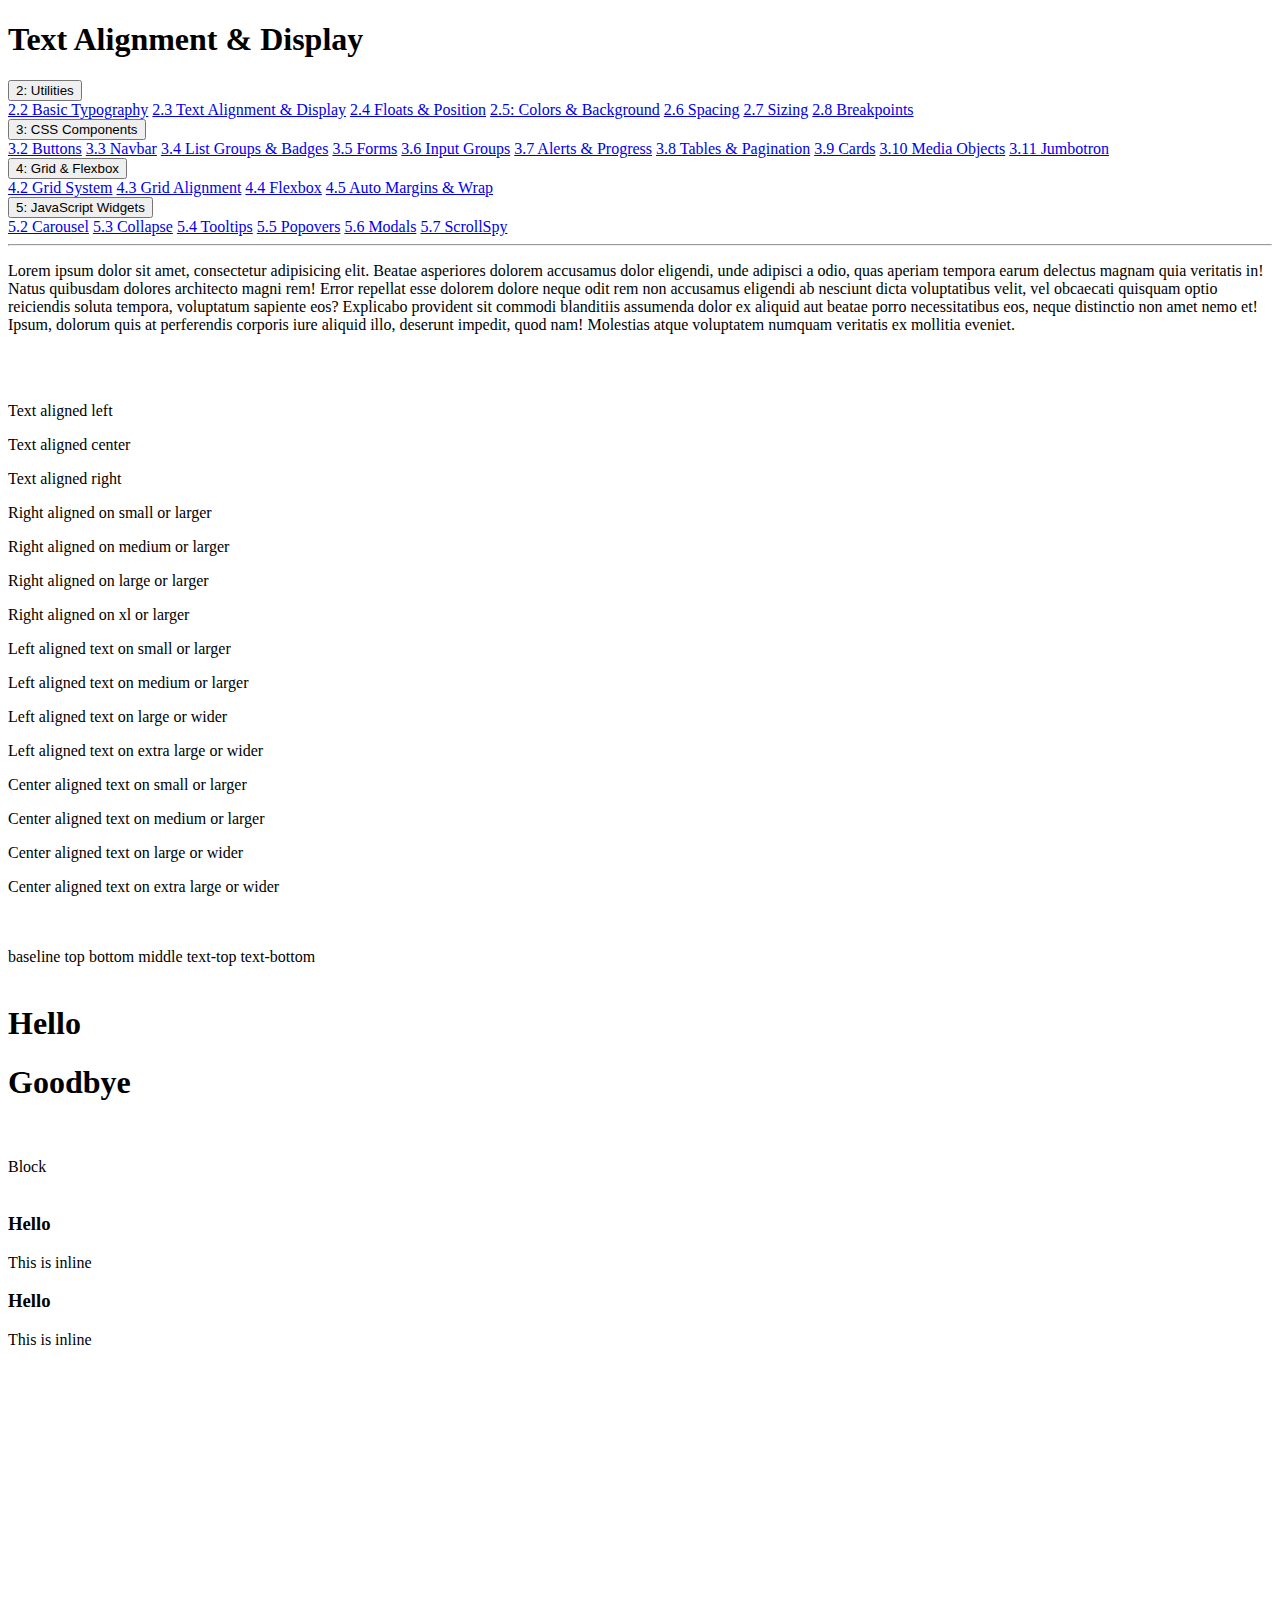
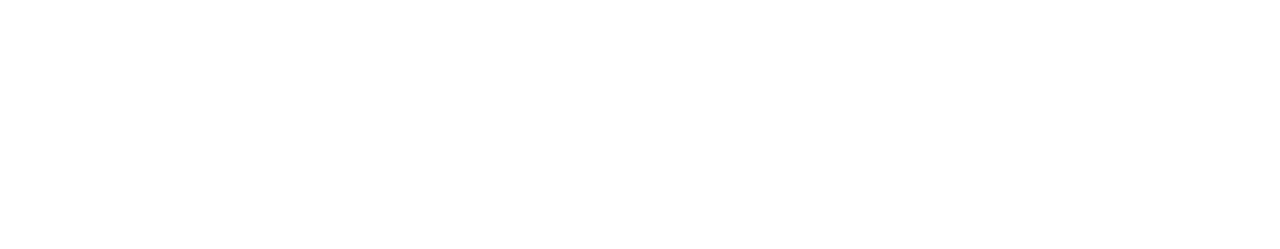
<file: Reponsive Website/Learn Bootstrap/2_3_text_alignment_display.html>
<!DOCTYPE html>
<html lang="en">

<head>
  <meta charset="UTF-8">
  <meta name="viewport" content="width=device-width, initial-scale=1.0">
  <meta http-equiv="X-UA-Compatible" content="ie=edge">
  <link rel="stylesheet" href="https://stackpath.bootstrapcdn.com/bootstrap/4.1.1/css/bootstrap.min.css" integrity="sha384-WskhaSGFgHYWDcbwN70/dfYBj47jz9qbsMId/iRN3ewGhXQFZCSftd1LZCfmhktB"
    crossorigin="anonymous">

  <title>Bootstrap Sandbox</title>
</head>

<body>
  <header>
    <h1 class="display-3 text-center my-4">Text Alignment & Display</h1>
    <div class="container">
      <div class="row">
        <div class="col-md-3">
          <div class="dropdown">
            <button class="btn btn-primary btn-block dropdown-toggle" type="button" data-toggle="dropdown">
              2: Utilities
            </button>
            <div class="dropdown-menu">
              <a class="dropdown-item" href="2_2_basic_typography.html">2.2 Basic Typography</a>
              <a class="dropdown-item" href="2_3_text_alignment_display.html">2.3 Text Alignment & Display</a>
              <a class="dropdown-item" href="2_4_floats_position.html">2.4 Floats & Position</a>
              <a class="dropdown-item" href="2_5_colors_background.html">2.5: Colors & Background</a>
              <a class="dropdown-item" href="2_6_spacing.html">2.6 Spacing</a>
              <a class="dropdown-item" href="2_7_sizing.html">2.7 Sizing</a>
              <a class="dropdown-item" href="2_8_breakpoints.html">2.8 Breakpoints</a>
            </div>
          </div>
        </div>
        <div class="col-md-3">
          <div class="dropdown">
            <button class="btn btn-success btn-block dropdown-toggle" type="button" data-toggle="dropdown">
              3: CSS Components
            </button>
            <div class="dropdown-menu">
              <a class="dropdown-item" href="3_2_buttons.html">3.2 Buttons</a>
              <a class="dropdown-item" href="3_3_navbar.html">3.3 Navbar</a>
              <a class="dropdown-item" href="3_4_list_groups_badges.html">3.4 List Groups & Badges</a>
              <a class="dropdown-item" href="3_5_forms.html">3.5 Forms</a>
              <a class="dropdown-item" href="3_6_input_groups.html">3.6 Input Groups</a>
              <a class="dropdown-item" href="3_7_alerts_progress.html">3.7 Alerts & Progress</a>
              <a class="dropdown-item" href="3_8_tables_pagination.html">3.8 Tables & Pagination</a>
              <a class="dropdown-item" href="3_9_cards.html">3.9 Cards</a>
              <a class="dropdown-item" href="3_10_media_object.html">3.10 Media Objects</a>
              <a class="dropdown-item" href="3_11_jumbotron.html">3.11 Jumbotron</a>
            </div>
          </div>
        </div>
        <div class="col-md-3">
          <div class="dropdown">
            <button class="btn btn-warning btn-block dropdown-toggle" type="button" data-toggle="dropdown">
              4: Grid & Flexbox
            </button>
            <div class="dropdown-menu">
              <a class="dropdown-item" href="4_2_grid_system.html">4.2 Grid System</a>
              <a class="dropdown-item" href="4_3_grid_alignment.html">4.3 Grid Alignment</a>
              <a class="dropdown-item" href="4_4_flexbox.html">4.4 Flexbox</a>
              <a class="dropdown-item" href="4_5_auto_margins_wrapping_order.html">4.5 Auto Margins & Wrap</a>
            </div>
          </div>
        </div>
        <div class="col-md-3">
          <div class="dropdown">
            <button class="btn btn-danger btn-block dropdown-toggle" type="button" data-toggle="dropdown">
              5: JavaScript Widgets
            </button>
            <div class="dropdown-menu">
              <a class="dropdown-item" href="5_2_carousel.html">5.2 Carousel</a>
              <a class="dropdown-item" href="5_3_collapse.html">5.3 Collapse</a>
              <a class="dropdown-item" href="5_4_tooltips.html">5.4 Tooltips</a>
              <a class="dropdown-item" href="5_5_popovers.html">5.5 Popovers</a>
              <a class="dropdown-item" href="5_6_modals.html">5.6 Modals</a>
              <a class="dropdown-item" href="5_7_scrollspy.html">5.7 ScrollSpy</a>
            </div>
          </div>
        </div>
      </div>
    </div>
    <hr>
  </header>

  <div class="container">
    <!--#####################START HERE######################-->

    <!-- JUSTIFY -->
    <p class="text-justify">Lorem ipsum dolor sit amet, consectetur adipisicing elit. Beatae asperiores dolorem accusamus dolor eligendi, unde adipisci
      a odio, quas aperiam tempora earum delectus magnam quia veritatis in! Natus quibusdam dolores architecto magni rem!
      Error repellat esse dolorem dolore neque odit rem non accusamus eligendi ab nesciunt dicta voluptatibus velit, vel
      obcaecati quisquam optio reiciendis soluta tempora, voluptatum sapiente eos? Explicabo provident sit commodi blanditiis
      assumenda dolor ex aliquid aut beatae porro necessitatibus eos, neque distinctio non amet nemo et! Ipsum, dolorum quis
      at perferendis corporis iure aliquid illo, deserunt impedit, quod nam! Molestias atque voluptatem numquam veritatis
      ex mollitia eveniet.</p>

    <br>
    <br>

    <!-- ALIGNMENT -->
    <p class="text-left">Text aligned left</p>
    <p class="text-center">Text aligned center</p>
    <p class="text-right">Text aligned right</p>

    <!-- RESPONSIVE ALIGN -->
    <p class="text-sm-right">Right aligned on small or larger</p>
    <p class="text-md-right">Right aligned on medium or larger</p>
    <p class="text-lg-right">Right aligned on large or larger</p>
    <p class="text-xl-right">Right aligned on xl or larger</p>

    <p class="text-sm-left">Left aligned text on small or larger</p>
    <p class="text-md-left">Left aligned text on medium or larger</p>
    <p class="text-lg-left">Left aligned text on large or wider</p>
    <p class="text-xl-left">Left aligned text on extra large or wider</p>

    <p class="text-sm-center">Center aligned text on small or larger</p>
    <p class="text-md-center">Center aligned text on medium or larger</p>
    <p class="text-lg-center">Center aligned text on large or wider</p>
    <p class="text-xl-center">Center aligned text on extra large or wider</p>

    <br>
    <br>

    <!-- VERTICAL ALIGNMENT -->
    <span class="align-baseline">baseline</span>
    <span class="align-top">top</span>
    <span class="align-bottom">bottom</span>
    <span class="align-middle">middle</span>
    <span class="align-text-top">text-top</span>
    <span class="align-text-bottom">text-bottom</span>

    <br>
    <br>

    <!-- TURN BLOCK TO INLINE -->
    <h1 class="d-inline bg-success">Hello</h1>
    <h1 class="d-inline bg-success">Goodbye</h1>

    <br>
    <br>

    <!-- TURN INLINE TO BLOCK -->
    <span class="d-block bg-primary">Block</span>

    <br>
    <br>

    <!-- INLINE BLOCK -->
    <div class="d-inline-block bg-warning">
      <h3>Hello</h3>
      This is inline
    </div>
    <div class="d-inline-block bg-warning">
      <h3>Hello</h3>
      This is inline
    </div>
  </div>

  <div style="margin-top:500px;"></div>

  <script src="https://code.jquery.com/jquery-3.3.1.slim.min.js" integrity="sha384-q8i/X+965DzO0rT7abK41JStQIAqVgRVzpbzo5smXKp4YfRvH+8abtTE1Pi6jizo"
    crossorigin="anonymous"></script>
  <script src="https://cdnjs.cloudflare.com/ajax/libs/popper.js/1.14.3/umd/popper.min.js" integrity="sha384-ZMP7rVo3mIykV+2+9J3UJ46jBk0WLaUAdn689aCwoqbBJiSnjAK/l8WvCWPIPm49"
    crossorigin="anonymous"></script>
  <script src="https://stackpath.bootstrapcdn.com/bootstrap/4.1.1/js/bootstrap.min.js" integrity="sha384-smHYKdLADwkXOn1EmN1qk/HfnUcbVRZyYmZ4qpPea6sjB/pTJ0euyQp0Mk8ck+5T"
    crossorigin="anonymous"></script>
</body>

</html>
</file>
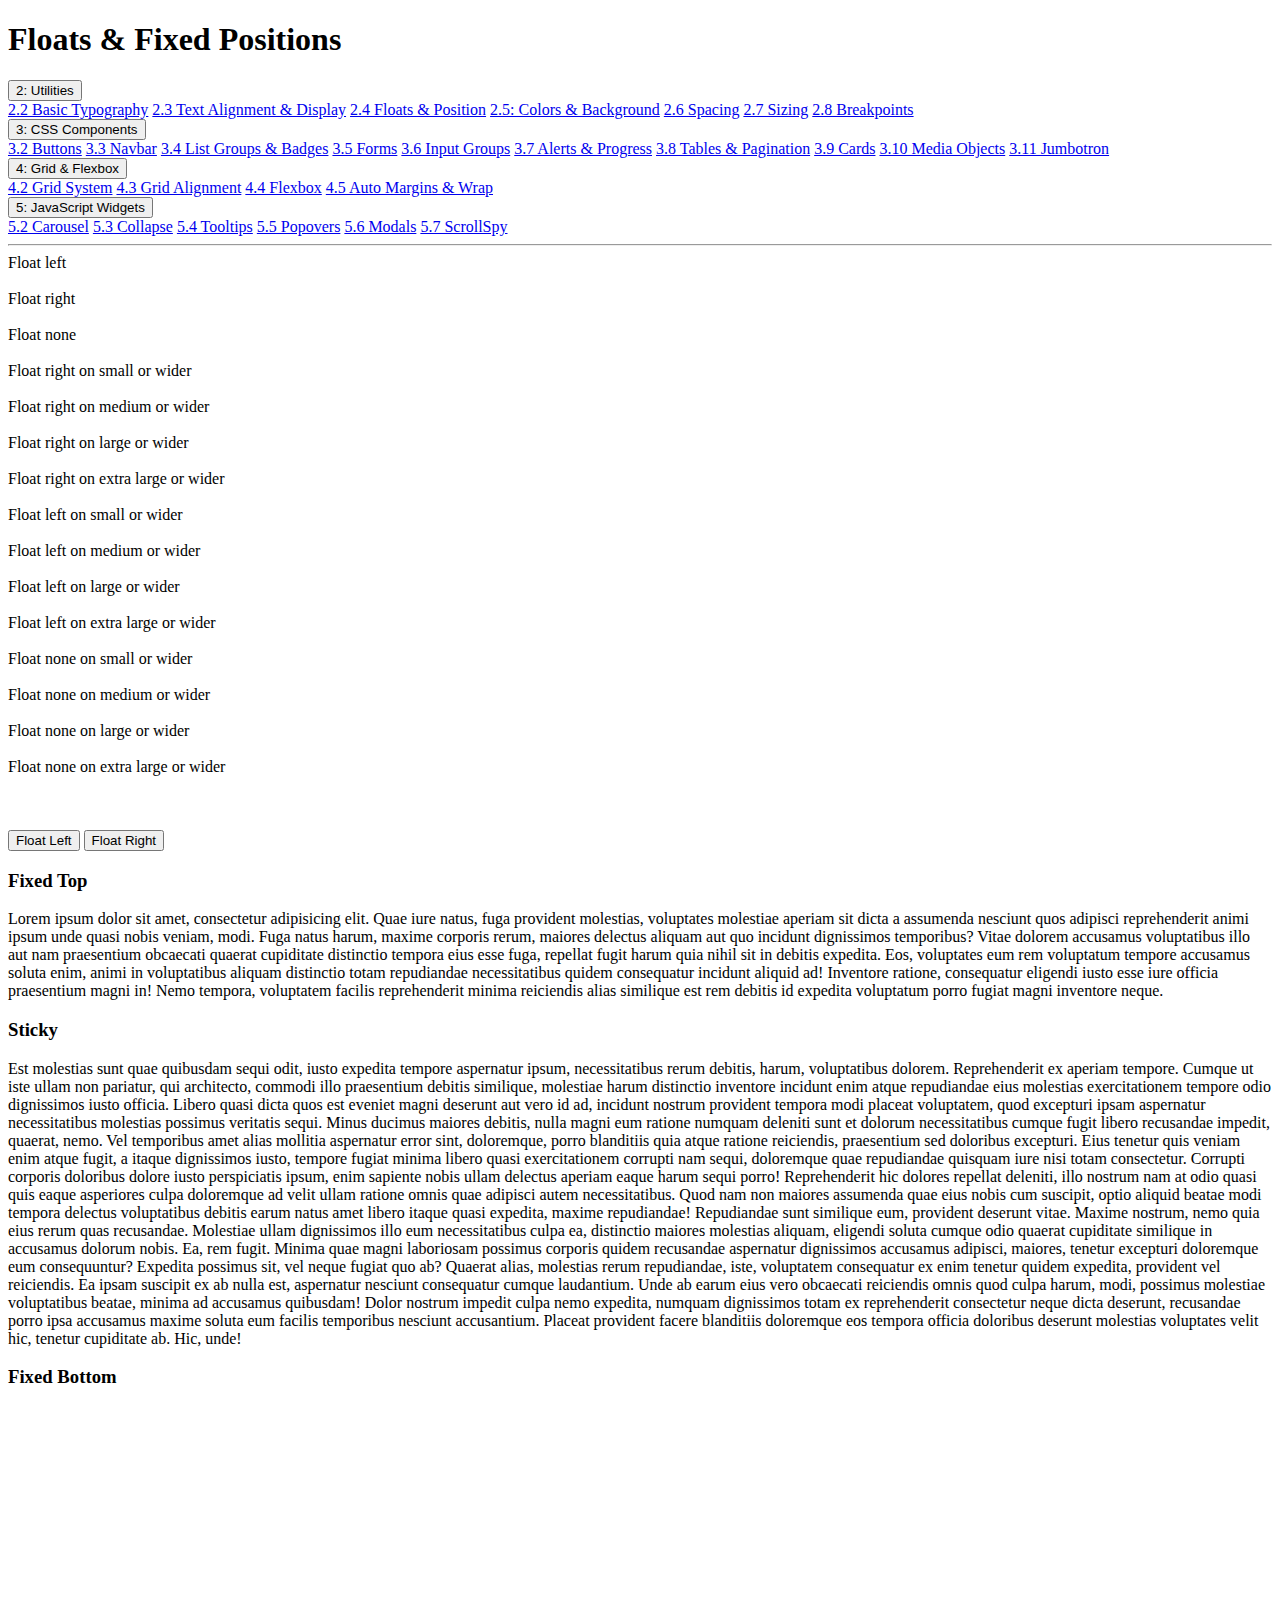
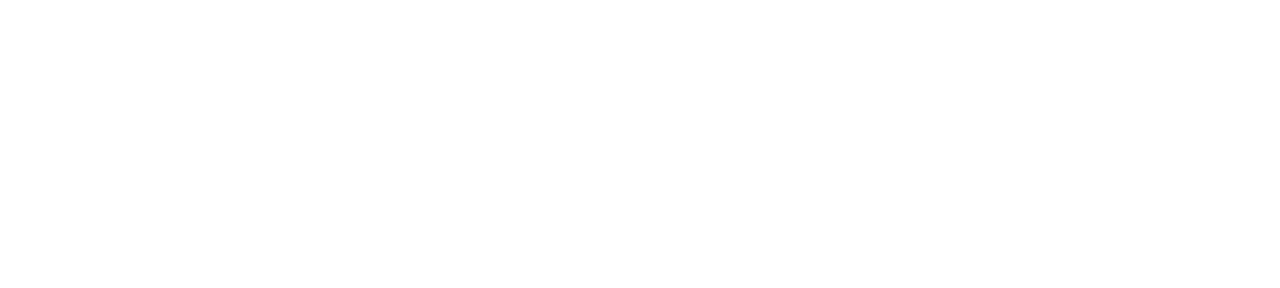
<file: Reponsive Website/Learn Bootstrap/2_4_floats_position.html>
<!DOCTYPE html>
<html lang="en">

<head>
    <meta charset="UTF-8">
    <meta name="viewport" content="width=device-width, initial-scale=1.0">
    <meta http-equiv="X-UA-Compatible" content="ie=edge">
    <link rel="stylesheet" href="https://stackpath.bootstrapcdn.com/bootstrap/4.1.1/css/bootstrap.min.css" integrity="sha384-WskhaSGFgHYWDcbwN70/dfYBj47jz9qbsMId/iRN3ewGhXQFZCSftd1LZCfmhktB"
        crossorigin="anonymous">

    <title>Bootstrap Sandbox</title>
</head>

<body>
    <header>
        <h1 class="display-3 text-center my-4">Floats & Fixed Positions</h1>
        <div class="container">
            <div class="row">
                <div class="col-md-3">
                    <div class="dropdown">
                        <button class="btn btn-primary btn-block dropdown-toggle" type="button" data-toggle="dropdown">
                            2: Utilities
                        </button>
                        <div class="dropdown-menu">
                            <a class="dropdown-item" href="2_2_basic_typography.html">2.2 Basic Typography</a>
                            <a class="dropdown-item" href="2_3_text_alignment_display.html">2.3 Text Alignment & Display</a>
                            <a class="dropdown-item" href="2_4_floats_position.html">2.4 Floats & Position</a>
                            <a class="dropdown-item" href="2_5_colors_background.html">2.5: Colors & Background</a>
                            <a class="dropdown-item" href="2_6_spacing.html">2.6 Spacing</a>
                            <a class="dropdown-item" href="2_7_sizing.html">2.7 Sizing</a>
                            <a class="dropdown-item" href="2_8_breakpoints.html">2.8 Breakpoints</a>
                        </div>
                    </div>
                </div>
                <div class="col-md-3">
                    <div class="dropdown">
                        <button class="btn btn-success btn-block dropdown-toggle" type="button" data-toggle="dropdown">
                            3: CSS Components
                        </button>
                        <div class="dropdown-menu">
                            <a class="dropdown-item" href="3_2_buttons.html">3.2 Buttons</a>
                            <a class="dropdown-item" href="3_3_navbar.html">3.3 Navbar</a>
                            <a class="dropdown-item" href="3_4_list_groups_badges.html">3.4 List Groups & Badges</a>
                            <a class="dropdown-item" href="3_5_forms.html">3.5 Forms</a>
                            <a class="dropdown-item" href="3_6_input_groups.html">3.6 Input Groups</a>
                            <a class="dropdown-item" href="3_7_alerts_progress.html">3.7 Alerts & Progress</a>
                            <a class="dropdown-item" href="3_8_tables_pagination.html">3.8 Tables & Pagination</a>
                            <a class="dropdown-item" href="3_9_cards.html">3.9 Cards</a>
                            <a class="dropdown-item" href="3_10_media_object.html">3.10 Media Objects</a>
                            <a class="dropdown-item" href="3_11_jumbotron.html">3.11 Jumbotron</a>
                        </div>
                    </div>
                </div>
                <div class="col-md-3">
                    <div class="dropdown">
                        <button class="btn btn-warning btn-block dropdown-toggle" type="button" data-toggle="dropdown">
                            4: Grid & Flexbox
                        </button>
                        <div class="dropdown-menu">
                            <a class="dropdown-item" href="4_2_grid_system.html">4.2 Grid System</a>
                            <a class="dropdown-item" href="4_3_grid_alignment.html">4.3 Grid Alignment</a>
                            <a class="dropdown-item" href="4_4_flexbox.html">4.4 Flexbox</a>
                            <a class="dropdown-item" href="4_5_auto_margins_wrapping_order.html">4.5 Auto Margins & Wrap</a>
                        </div>
                    </div>
                </div>
                <div class="col-md-3">
                    <div class="dropdown">
                        <button class="btn btn-danger btn-block dropdown-toggle" type="button" data-toggle="dropdown">
                            5: JavaScript Widgets
                        </button>
                        <div class="dropdown-menu">
                            <a class="dropdown-item" href="5_2_carousel.html">5.2 Carousel</a>
                            <a class="dropdown-item" href="5_3_collapse.html">5.3 Collapse</a>
                            <a class="dropdown-item" href="5_4_tooltips.html">5.4 Tooltips</a>
                            <a class="dropdown-item" href="5_5_popovers.html">5.5 Popovers</a>
                            <a class="dropdown-item" href="5_6_modals.html">5.6 Modals</a>
                            <a class="dropdown-item" href="5_7_scrollspy.html">5.7 ScrollSpy</a>
                        </div>
                    </div>
                </div>
            </div>
        </div>
        <hr>
    </header>

    <div class="container">
        <!--##################START HERE###################-->

        <!-- FLOATS -->
        <div class="float-left">Float left</div>
        <br>
        <div class="float-right">Float right</div>
        <br>
        <div class="float-none">Float none</div>
        <br>

        <!-- RESPONSIVE FLOATS -->
        <div class="float-sm-right">Float right on small or wider</div>
        <br>
        <div class="float-md-right">Float right on medium or wider</div>
        <br>
        <div class="float-lg-right">Float right on large or wider</div>
        <br>
        <div class="float-xl-right">Float right on extra large or wider</div>
        <br>

        <div class="float-sm-left">Float left on small or wider</div>
        <br>
        <div class="float-md-left">Float left on medium or wider</div>
        <br>
        <div class="float-lg-left">Float left on large or wider</div>
        <br>
        <div class="float-xl-left">Float left on extra large or wider</div>
        <br>

        <div class="float-sm-none">Float none on small or wider</div>
        <br>
        <div class="float-md-none">Float none on medium or wider</div>
        <br>
        <div class="float-lg-none">Float none on large or wider</div>
        <br>
        <div class="float-xl-none">Float none on extra large or wider</div>
        <br>

        <br>
        <br>

        <!-- CLEARFIX -->
        <div class="bg-success clearfix">
            <button class="float-left">Float Left</button>
            <button class="float-right">Float Right</button>
        </div>

        <!-- FIXED TOP -->
        <h3 class="fixed-top">Fixed Top</h3>

        <p>Lorem ipsum dolor sit amet, consectetur adipisicing elit. Quae iure natus, fuga provident molestias, voluptates molestiae
            aperiam sit dicta a assumenda nesciunt quos adipisci reprehenderit animi ipsum unde quasi nobis veniam, modi.
            Fuga natus harum, maxime corporis rerum, maiores delectus aliquam aut quo incidunt dignissimos temporibus? Vitae
            dolorem accusamus voluptatibus illo aut nam praesentium obcaecati quaerat cupiditate distinctio tempora eius
            esse fuga, repellat fugit harum quia nihil sit in debitis expedita. Eos, voluptates eum rem voluptatum tempore
            accusamus soluta enim, animi in voluptatibus aliquam distinctio totam repudiandae necessitatibus quidem consequatur
            incidunt aliquid ad! Inventore ratione, consequatur eligendi iusto esse iure officia praesentium magni in! Nemo
            tempora, voluptatem facilis reprehenderit minima reiciendis alias similique est rem debitis id expedita voluptatum
            porro fugiat magni inventore neque. </p>

        <!-- FIXED STICKY -->
        <h3 class="sticky-top">Sticky</h3>

        <p>Est molestias sunt quae quibusdam sequi odit, iusto expedita tempore aspernatur ipsum, necessitatibus rerum debitis,
            harum, voluptatibus dolorem. Reprehenderit ex aperiam tempore. Cumque ut iste ullam non pariatur, qui architecto,
            commodi illo praesentium debitis similique, molestiae harum distinctio inventore incidunt enim atque repudiandae
            eius molestias exercitationem tempore odio dignissimos iusto officia. Libero quasi dicta quos est eveniet magni
            deserunt aut vero id ad, incidunt nostrum provident tempora modi placeat voluptatem, quod excepturi ipsam aspernatur
            necessitatibus molestias possimus veritatis sequi. Minus ducimus maiores debitis, nulla magni eum ratione numquam
            deleniti sunt et dolorum necessitatibus cumque fugit libero recusandae impedit, quaerat, nemo. Vel temporibus
            amet alias mollitia aspernatur error sint, doloremque, porro blanditiis quia atque ratione reiciendis, praesentium
            sed doloribus excepturi. Eius tenetur quis veniam enim atque fugit, a itaque dignissimos iusto, tempore fugiat
            minima libero quasi exercitationem corrupti nam sequi, doloremque quae repudiandae quisquam iure nisi totam consectetur.
            Corrupti corporis doloribus dolore iusto perspiciatis ipsum, enim sapiente nobis ullam delectus aperiam eaque
            harum sequi porro! Reprehenderit hic dolores repellat deleniti, illo nostrum nam at odio quasi quis eaque asperiores
            culpa doloremque ad velit ullam ratione omnis quae adipisci autem necessitatibus. Quod nam non maiores assumenda
            quae eius nobis cum suscipit, optio aliquid beatae modi tempora delectus voluptatibus debitis earum natus amet
            libero itaque quasi expedita, maxime repudiandae! Repudiandae sunt similique eum, provident deserunt vitae. Maxime
            nostrum, nemo quia eius rerum quas recusandae. Molestiae ullam dignissimos illo eum necessitatibus culpa ea,
            distinctio maiores molestias aliquam, eligendi soluta cumque odio quaerat cupiditate similique in accusamus dolorum
            nobis. Ea, rem fugit. Minima quae magni laboriosam possimus corporis quidem recusandae aspernatur dignissimos
            accusamus adipisci, maiores, tenetur excepturi doloremque eum consequuntur? Expedita possimus sit, vel neque
            fugiat quo ab? Quaerat alias, molestias rerum repudiandae, iste, voluptatem consequatur ex enim tenetur quidem
            expedita, provident vel reiciendis. Ea ipsam suscipit ex ab nulla est, aspernatur nesciunt consequatur cumque
            laudantium. Unde ab earum eius vero obcaecati reiciendis omnis quod culpa harum, modi, possimus molestiae voluptatibus
            beatae, minima ad accusamus quibusdam! Dolor nostrum impedit culpa nemo expedita, numquam dignissimos totam ex
            reprehenderit consectetur neque dicta deserunt, recusandae porro ipsa accusamus maxime soluta eum facilis temporibus
            nesciunt accusantium. Placeat provident facere blanditiis doloremque eos tempora officia doloribus deserunt molestias
            voluptates velit hic, tenetur cupiditate ab. Hic, unde!</p>

        <!-- FIXED BOTTOM -->
        <h3 class="fixed-bottom">Fixed Bottom</h3>

    </div>
    <!-- ./container -->
    <div style="margin-top:500px;"></div>

    <script src="https://code.jquery.com/jquery-3.3.1.slim.min.js" integrity="sha384-q8i/X+965DzO0rT7abK41JStQIAqVgRVzpbzo5smXKp4YfRvH+8abtTE1Pi6jizo"
        crossorigin="anonymous"></script>
    <script src="https://cdnjs.cloudflare.com/ajax/libs/popper.js/1.14.3/umd/popper.min.js" integrity="sha384-ZMP7rVo3mIykV+2+9J3UJ46jBk0WLaUAdn689aCwoqbBJiSnjAK/l8WvCWPIPm49"
        crossorigin="anonymous"></script>
    <script src="https://stackpath.bootstrapcdn.com/bootstrap/4.1.1/js/bootstrap.min.js" integrity="sha384-smHYKdLADwkXOn1EmN1qk/HfnUcbVRZyYmZ4qpPea6sjB/pTJ0euyQp0Mk8ck+5T"
        crossorigin="anonymous"></script>
</body>

</html>
</file>
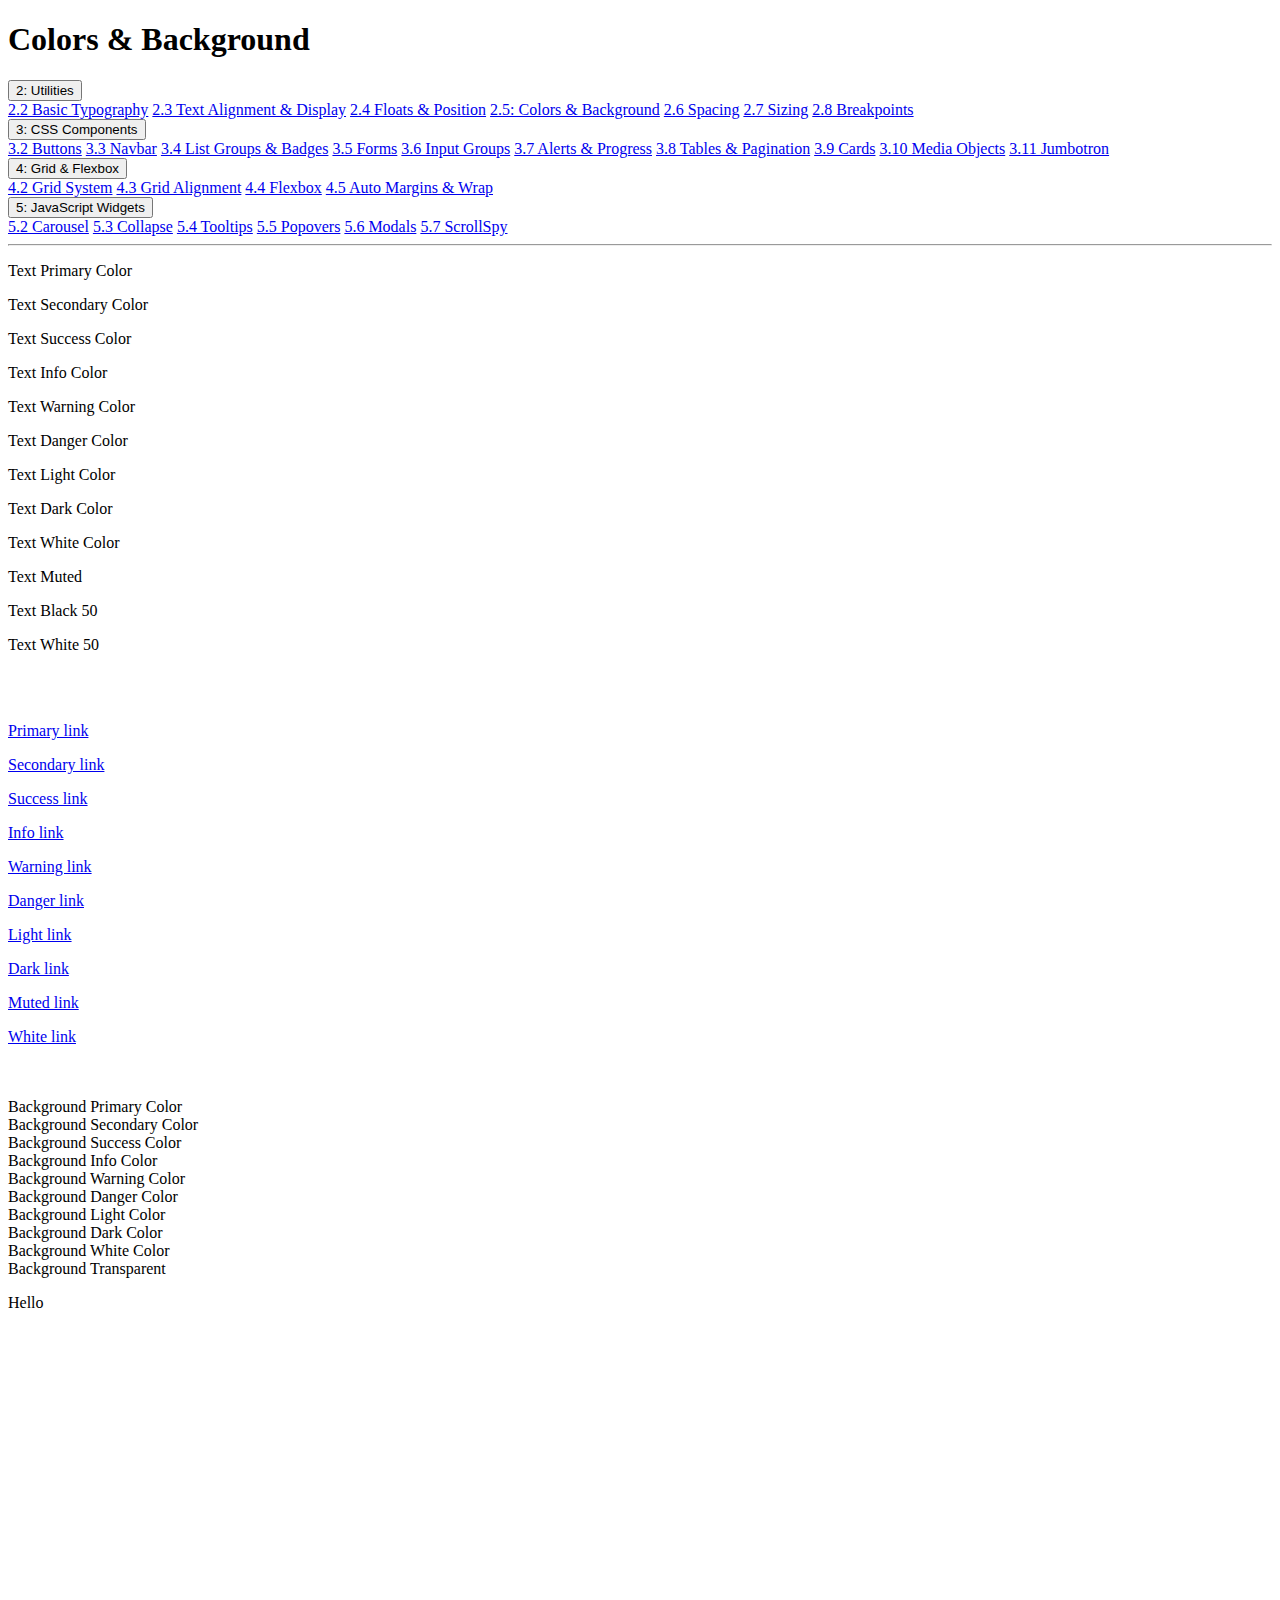
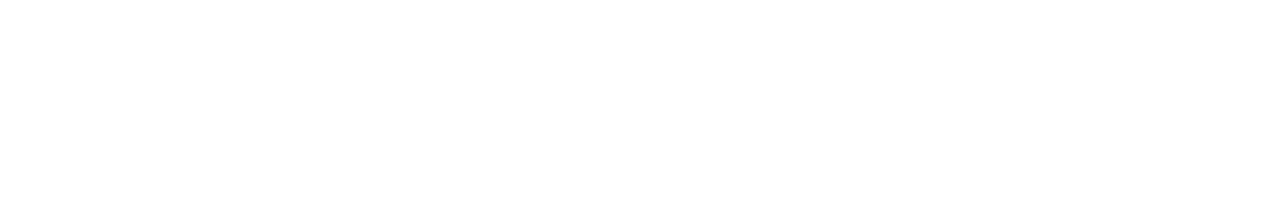
<file: Reponsive Website/Learn Bootstrap/2_5_colors_background.html>
<!DOCTYPE html>
<html lang="en">

<head>
    <meta charset="UTF-8">
    <meta name="viewport" content="width=device-width, initial-scale=1.0">
    <meta http-equiv="X-UA-Compatible" content="ie=edge">
    <link rel="stylesheet" href="https://stackpath.bootstrapcdn.com/bootstrap/4.1.1/css/bootstrap.min.css" integrity="sha384-WskhaSGFgHYWDcbwN70/dfYBj47jz9qbsMId/iRN3ewGhXQFZCSftd1LZCfmhktB"
        crossorigin="anonymous">

    <title>Bootstrap Sandbox</title>
</head>

<body>
    <header>
        <h1 class="display-3 text-center my-4">Colors & Background</h1>
        <div class="container">
            <div class="row">
                <div class="col-md-3">
                    <div class="dropdown">
                        <button class="btn btn-primary btn-block dropdown-toggle" type="button" data-toggle="dropdown">
                            2: Utilities
                        </button>
                        <div class="dropdown-menu">
                            <a class="dropdown-item" href="2_2_basic_typography.html">2.2 Basic Typography</a>
                            <a class="dropdown-item" href="2_3_text_alignment_display.html">2.3 Text Alignment & Display</a>
                            <a class="dropdown-item" href="2_4_floats_position.html">2.4 Floats & Position</a>
                            <a class="dropdown-item" href="2_5_colors_background.html">2.5: Colors & Background</a>
                            <a class="dropdown-item" href="2_6_spacing.html">2.6 Spacing</a>
                            <a class="dropdown-item" href="2_7_sizing.html">2.7 Sizing</a>
                            <a class="dropdown-item" href="2_8_breakpoints.html">2.8 Breakpoints</a>
                        </div>
                    </div>
                </div>
                <div class="col-md-3">
                    <div class="dropdown">
                        <button class="btn btn-success btn-block dropdown-toggle" type="button" data-toggle="dropdown">
                            3: CSS Components
                        </button>
                        <div class="dropdown-menu">
                            <a class="dropdown-item" href="3_2_buttons.html">3.2 Buttons</a>
                            <a class="dropdown-item" href="3_3_navbar.html">3.3 Navbar</a>
                            <a class="dropdown-item" href="3_4_list_groups_badges.html">3.4 List Groups & Badges</a>
                            <a class="dropdown-item" href="3_5_forms.html">3.5 Forms</a>
                            <a class="dropdown-item" href="3_6_input_groups.html">3.6 Input Groups</a>
                            <a class="dropdown-item" href="3_7_alerts_progress.html">3.7 Alerts & Progress</a>
                            <a class="dropdown-item" href="3_8_tables_pagination.html">3.8 Tables & Pagination</a>
                            <a class="dropdown-item" href="3_9_cards.html">3.9 Cards</a>
                            <a class="dropdown-item" href="3_10_media_object.html">3.10 Media Objects</a>
                            <a class="dropdown-item" href="3_11_jumbotron.html">3.11 Jumbotron</a>
                        </div>
                    </div>
                </div>
                <div class="col-md-3">
                    <div class="dropdown">
                        <button class="btn btn-warning btn-block dropdown-toggle" type="button" data-toggle="dropdown">
                            4: Grid & Flexbox
                        </button>
                        <div class="dropdown-menu">
                            <a class="dropdown-item" href="4_2_grid_system.html">4.2 Grid System</a>
                            <a class="dropdown-item" href="4_3_grid_alignment.html">4.3 Grid Alignment</a>
                            <a class="dropdown-item" href="4_4_flexbox.html">4.4 Flexbox</a>
                            <a class="dropdown-item" href="4_5_auto_margins_wrapping_order.html">4.5 Auto Margins & Wrap</a>
                        </div>
                    </div>
                </div>
                <div class="col-md-3">
                    <div class="dropdown">
                        <button class="btn btn-danger btn-block dropdown-toggle" type="button" data-toggle="dropdown">
                            5: JavaScript Widgets
                        </button>
                        <div class="dropdown-menu">
                            <a class="dropdown-item" href="5_2_carousel.html">5.2 Carousel</a>
                            <a class="dropdown-item" href="5_3_collapse.html">5.3 Collapse</a>
                            <a class="dropdown-item" href="5_4_tooltips.html">5.4 Tooltips</a>
                            <a class="dropdown-item" href="5_5_popovers.html">5.5 Popovers</a>
                            <a class="dropdown-item" href="5_6_modals.html">5.6 Modals</a>
                            <a class="dropdown-item" href="5_7_scrollspy.html">5.7 ScrollSpy</a>
                        </div>
                    </div>
                </div>
            </div>
        </div>
        <hr>
    </header>

    <div class="container">
        <!--###################START HERE####################-->

        <!-- TEXT COLORS -->
        <p class="text-primary">Text Primary Color</p>
        <p class="text-secondary">Text Secondary Color</p>
        <p class="text-success">Text Success Color</p>
        <p class="text-info">Text Info Color</p>
        <p class="text-warning">Text Warning Color</p>
        <p class="text-danger">Text Danger Color</p>
        <p class="text-light">Text Light Color</p>
        <p class="text-dark">Text Dark Color</p>
        <p class="text-white">Text White Color</p>
        <p class="text-muted">Text Muted</p>
        <p class="text-black-50">Text Black 50</p>
        <p class="text-white">Text White 50</p>

        <br>
        <br>

        <!-- LINK COLORS -->
        <p>
            <a href="#" class="text-primary">Primary link</a>
        </p>
        <p>
            <a href="#" class="text-secondary">Secondary link</a>
        </p>
        <p>
            <a href="#" class="text-success">Success link</a>
        </p>
        <p>
            <a href="#" class="text-info">Info link</a>
        </p>
        <p>
            <a href="#" class="text-warning">Warning link</a>
        </p>
        <p>
            <a href="#" class="text-danger">Danger link</a>
        </p>
        <p>
            <a href="#" class="text-light">Light link</a>
        </p>
        <p>
            <a href="#" class="text-dark">Dark link</a>
        </p>
        <p>
            <a href="#" class="text-muted">Muted link</a>
        </p>
        <p>
            <a href="#" class="text-white">White link</a>
        </p>

        <br>
        <br>

        <!-- BACKGROUND COLORS -->
        <div class="bg-primary text-white">Background Primary Color</div>
        <div class="bg-secondary">Background Secondary Color</div>
        <div class="bg-success">Background Success Color</div>
        <div class="bg-info">Background Info Color</div>
        <div class="bg-warning">Background Warning Color</div>
        <div class="bg-danger">Background Danger Color</div>
        <div class="bg-light">Background Light Color</div>
        <div class="bg-dark text-light">Background Dark Color</div>
        <div class="bg-white">Background White Color</div>
        <div class="bg-transparent">Background Transparent</div>

        <!-- INVISIBLE -->
        <p class="invisible">Hello</p>

    </div>
    <!-- ./container -->
    <div style="margin-top:500px;"></div>

    <script src="https://code.jquery.com/jquery-3.3.1.slim.min.js" integrity="sha384-q8i/X+965DzO0rT7abK41JStQIAqVgRVzpbzo5smXKp4YfRvH+8abtTE1Pi6jizo"
        crossorigin="anonymous"></script>
    <script src="https://cdnjs.cloudflare.com/ajax/libs/popper.js/1.14.3/umd/popper.min.js" integrity="sha384-ZMP7rVo3mIykV+2+9J3UJ46jBk0WLaUAdn689aCwoqbBJiSnjAK/l8WvCWPIPm49"
        crossorigin="anonymous"></script>
    <script src="https://stackpath.bootstrapcdn.com/bootstrap/4.1.1/js/bootstrap.min.js" integrity="sha384-smHYKdLADwkXOn1EmN1qk/HfnUcbVRZyYmZ4qpPea6sjB/pTJ0euyQp0Mk8ck+5T"
        crossorigin="anonymous"></script>
</body>

</html>
</file>
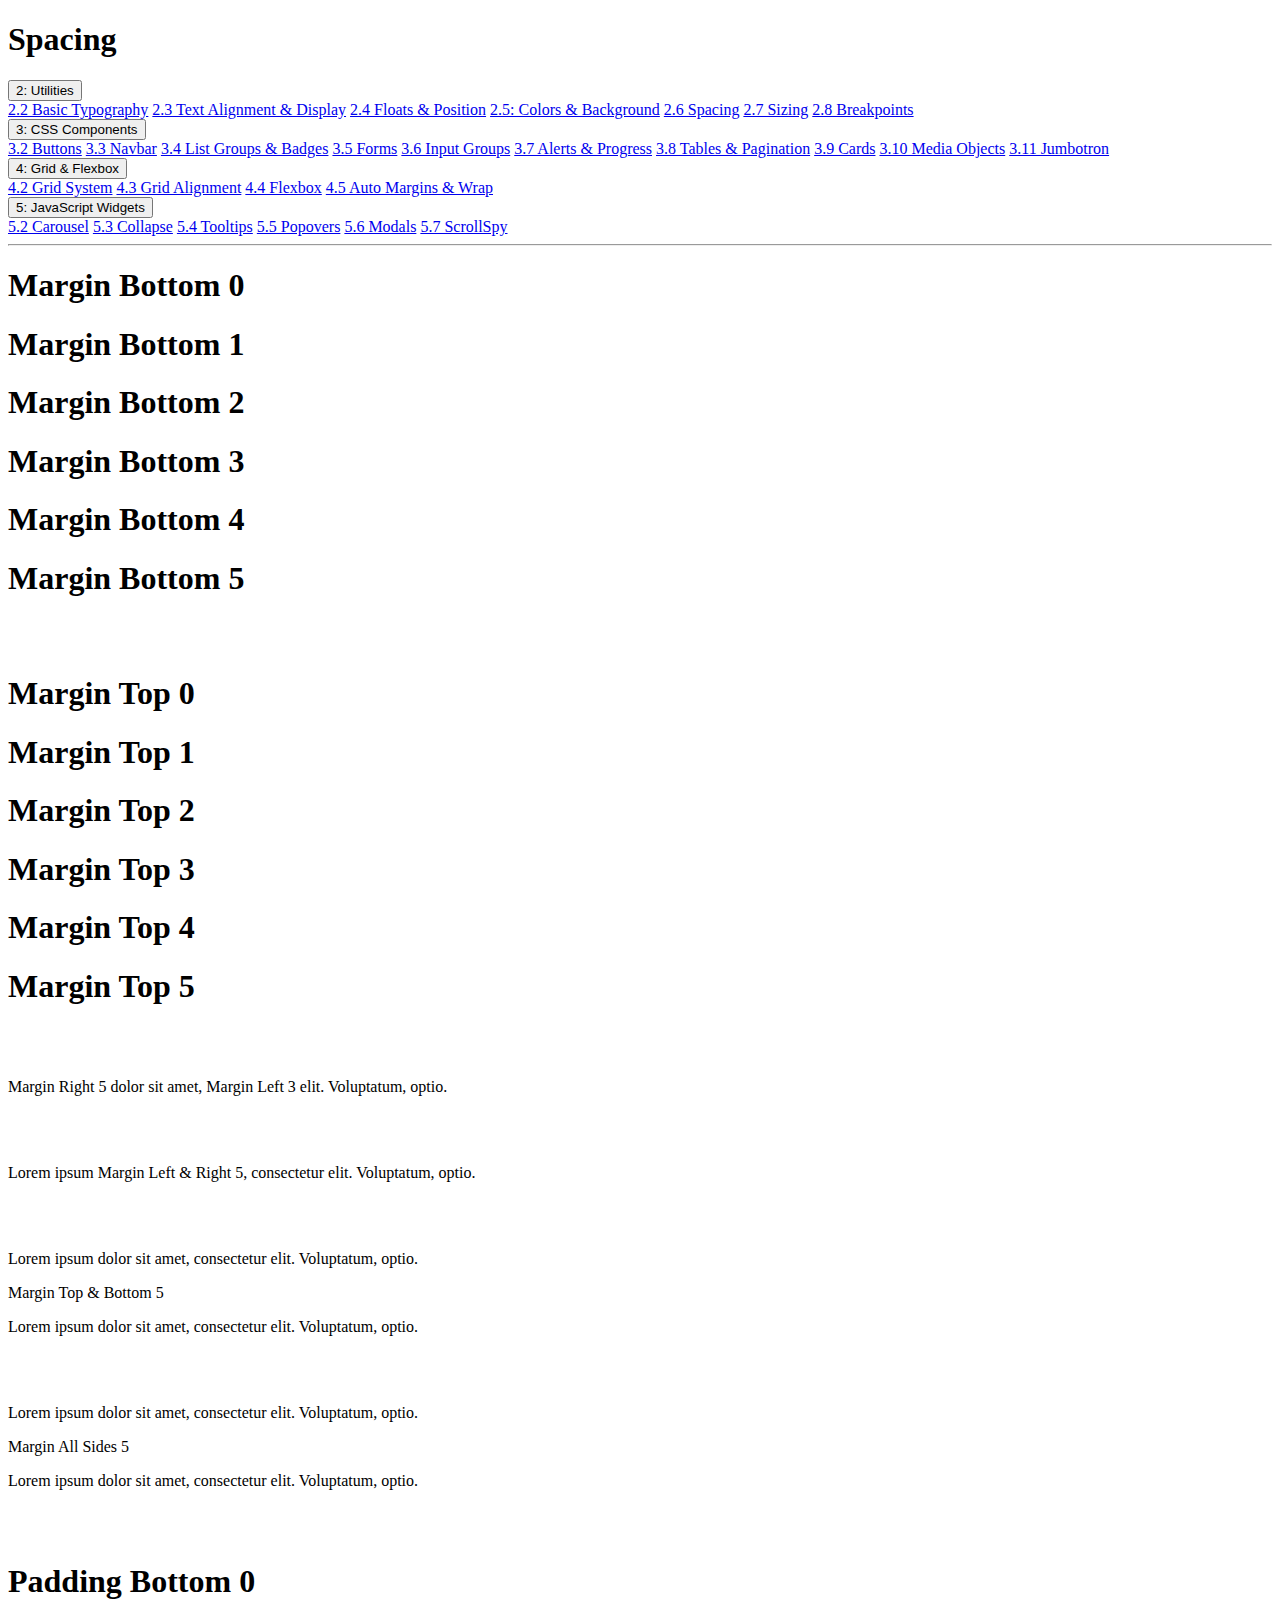
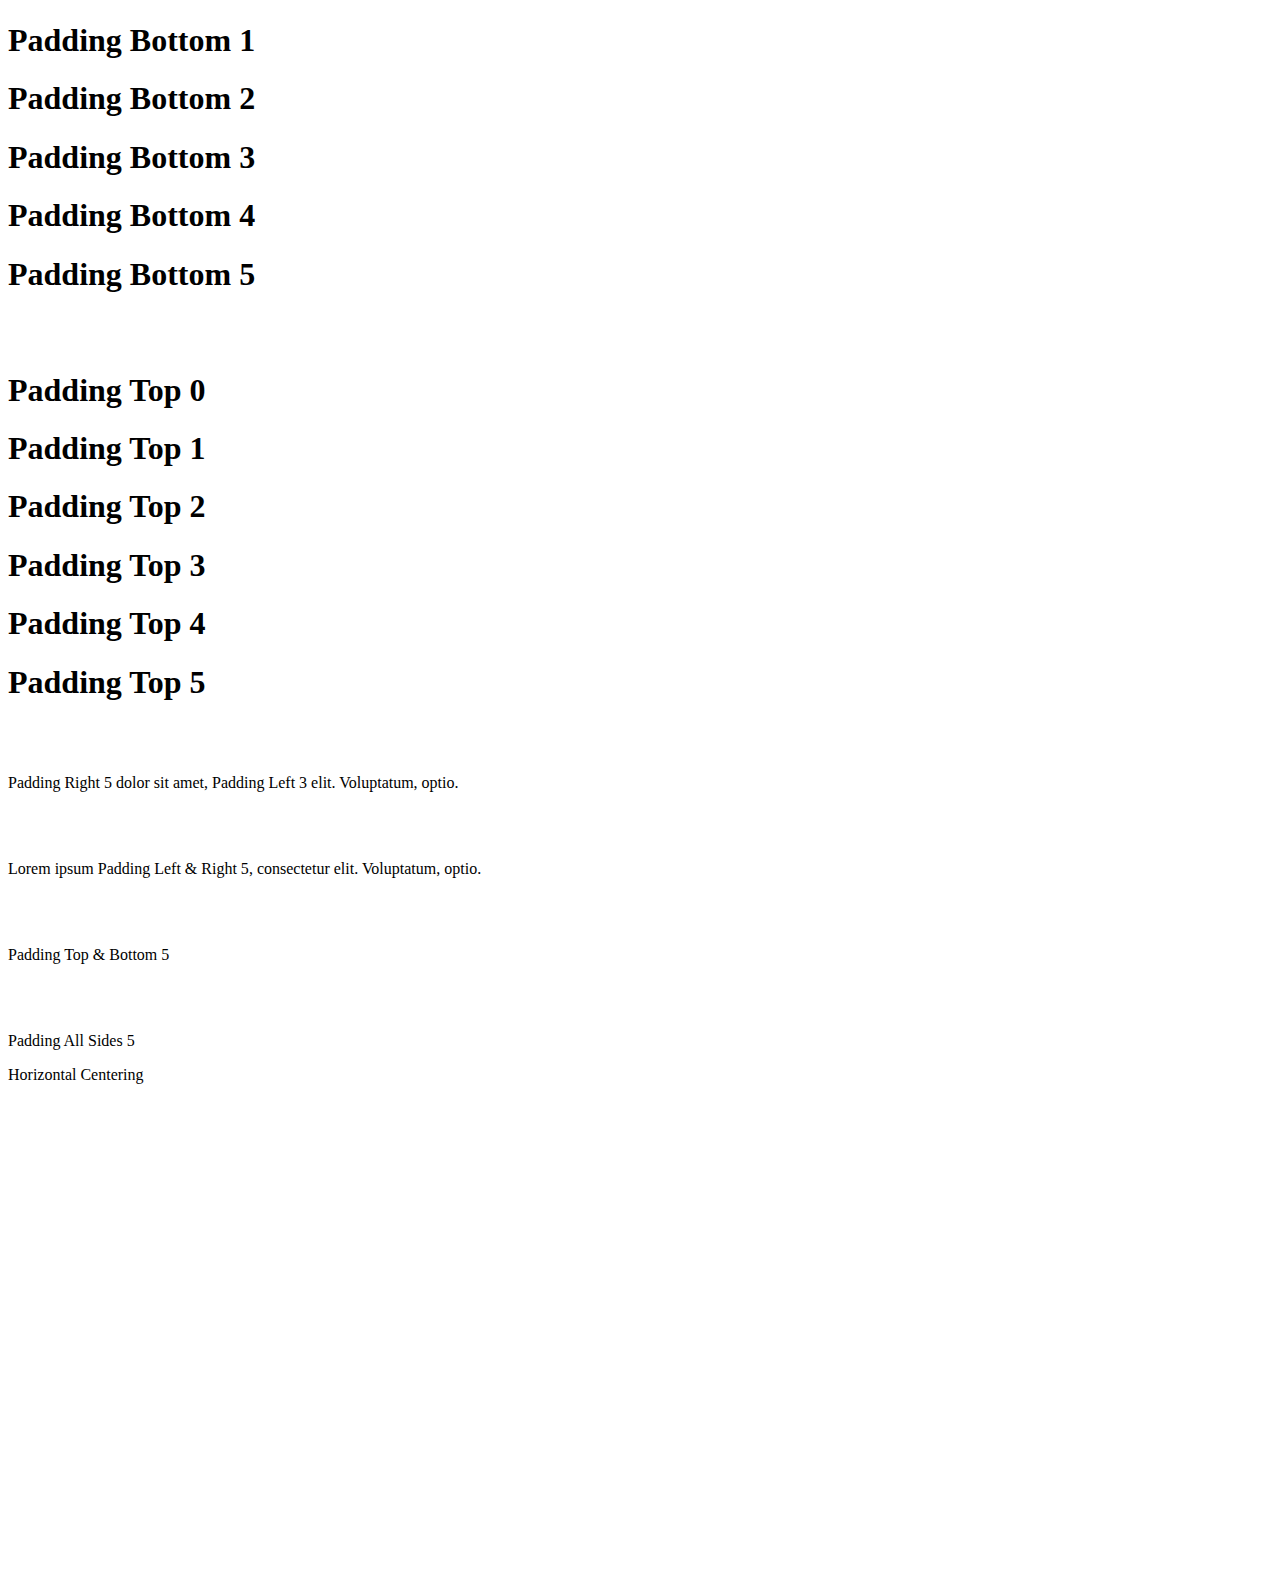
<file: Reponsive Website/Learn Bootstrap/2_6_spacing.html>
<!DOCTYPE html>
<html lang="en">

<head>
    <meta charset="UTF-8">
    <meta name="viewport" content="width=device-width, initial-scale=1.0">
    <meta http-equiv="X-UA-Compatible" content="ie=edge">
    <link rel="stylesheet" href="https://stackpath.bootstrapcdn.com/bootstrap/4.1.1/css/bootstrap.min.css" integrity="sha384-WskhaSGFgHYWDcbwN70/dfYBj47jz9qbsMId/iRN3ewGhXQFZCSftd1LZCfmhktB"
        crossorigin="anonymous">

    <title>Bootstrap Sandbox</title>
</head>

<body>
    <header>
        <h1 class="display-3 text-center my-4">Spacing</h1>
        <div class="container">
            <div class="row">
                <div class="col-md-3">
                    <div class="dropdown">
                        <button class="btn btn-primary btn-block dropdown-toggle" type="button" data-toggle="dropdown">
                            2: Utilities
                        </button>
                        <div class="dropdown-menu">
                            <a class="dropdown-item" href="2_2_basic_typography.html">2.2 Basic Typography</a>
                            <a class="dropdown-item" href="2_3_text_alignment_display.html">2.3 Text Alignment & Display</a>
                            <a class="dropdown-item" href="2_4_floats_position.html">2.4 Floats & Position</a>
                            <a class="dropdown-item" href="2_5_colors_background.html">2.5: Colors & Background</a>
                            <a class="dropdown-item" href="2_6_spacing.html">2.6 Spacing</a>
                            <a class="dropdown-item" href="2_7_sizing.html">2.7 Sizing</a>
                            <a class="dropdown-item" href="2_8_breakpoints.html">2.8 Breakpoints</a>
                        </div>
                    </div>
                </div>
                <div class="col-md-3">
                    <div class="dropdown">
                        <button class="btn btn-success btn-block dropdown-toggle" type="button" data-toggle="dropdown">
                            3: CSS Components
                        </button>
                        <div class="dropdown-menu">
                            <a class="dropdown-item" href="3_2_buttons.html">3.2 Buttons</a>
                            <a class="dropdown-item" href="3_3_navbar.html">3.3 Navbar</a>
                            <a class="dropdown-item" href="3_4_list_groups_badges.html">3.4 List Groups & Badges</a>
                            <a class="dropdown-item" href="3_5_forms.html">3.5 Forms</a>
                            <a class="dropdown-item" href="3_6_input_groups.html">3.6 Input Groups</a>
                            <a class="dropdown-item" href="3_7_alerts_progress.html">3.7 Alerts & Progress</a>
                            <a class="dropdown-item" href="3_8_tables_pagination.html">3.8 Tables & Pagination</a>
                            <a class="dropdown-item" href="3_9_cards.html">3.9 Cards</a>
                            <a class="dropdown-item" href="3_10_media_object.html">3.10 Media Objects</a>
                            <a class="dropdown-item" href="3_11_jumbotron.html">3.11 Jumbotron</a>
                        </div>
                    </div>
                </div>
                <div class="col-md-3">
                    <div class="dropdown">
                        <button class="btn btn-warning btn-block dropdown-toggle" type="button" data-toggle="dropdown">
                            4: Grid & Flexbox
                        </button>
                        <div class="dropdown-menu">
                            <a class="dropdown-item" href="4_2_grid_system.html">4.2 Grid System</a>
                            <a class="dropdown-item" href="4_3_grid_alignment.html">4.3 Grid Alignment</a>
                            <a class="dropdown-item" href="4_4_flexbox.html">4.4 Flexbox</a>
                            <a class="dropdown-item" href="4_5_auto_margins_wrapping_order.html">4.5 Auto Margins & Wrap</a>
                        </div>
                    </div>
                </div>
                <div class="col-md-3">
                    <div class="dropdown">
                        <button class="btn btn-danger btn-block dropdown-toggle" type="button" data-toggle="dropdown">
                            5: JavaScript Widgets
                        </button>
                        <div class="dropdown-menu">
                            <a class="dropdown-item" href="5_2_carousel.html">5.2 Carousel</a>
                            <a class="dropdown-item" href="5_3_collapse.html">5.3 Collapse</a>
                            <a class="dropdown-item" href="5_4_tooltips.html">5.4 Tooltips</a>
                            <a class="dropdown-item" href="5_5_popovers.html">5.5 Popovers</a>
                            <a class="dropdown-item" href="5_6_modals.html">5.6 Modals</a>
                            <a class="dropdown-item" href="5_7_scrollspy.html">5.7 ScrollSpy</a>
                        </div>
                    </div>
                </div>
            </div>
        </div>
        <hr>
    </header>

    <div class="container">
        <!--###################START HERE####################-->

        <!-- MB MARGIN BOTTOM -->
        <h1 class="mb-0 bg-success">Margin Bottom 0</h1>
        <h1 class="mb-1 bg-success">Margin Bottom 1</h1>
        <h1 class="mb-2 bg-success">Margin Bottom 2</h1>
        <h1 class="mb-3 bg-success">Margin Bottom 3</h1>
        <h1 class="mb-4 bg-success">Margin Bottom 4</h1>
        <h1 class="mb-5 bg-success">Margin Bottom 5</h1>

        <br>
        <br>

        <!-- MT MARGIN TOP -->
        <h1 class="mt-0 bg-success">Margin Top 0</h1>
        <h1 class="mt-1 bg-success">Margin Top 1</h1>
        <h1 class="mt-2 bg-success">Margin Top 2</h1>
        <h1 class="mt-3 bg-success">Margin Top 3</h1>
        <h1 class="mt-4 bg-success">Margin Top 4</h1>
        <h1 class="mt-5 bg-success">Margin Top 5</h1>

        <br>
        <br>

        <!-- ML & MR -->
        <p>
            <span class="mr-5 bg-success">Margin Right 5</span> dolor sit amet,
            <span class="ml-3 bg-success">Margin Left 3 </span> elit. Voluptatum, optio.</p>

        <br>
        <br>

        <!-- MX MARGIN LEFT RIGHT -->
        <p>Lorem ipsum
            <span class="mx-5 bg-success">Margin Left & Right 5</span>, consectetur elit. Voluptatum, optio.</p>

        <br>
        <br>

        <!-- MY  MARGIN TOP BOTTOM -->
        <p>Lorem ipsum dolor sit amet, consectetur elit. Voluptatum, optio.</p>
        <p class="my-5 bg-success">Margin Top & Bottom 5</p>
        <p>Lorem ipsum dolor sit amet, consectetur elit. Voluptatum, optio.</p>

        <br>
        <br>

        <!-- BLANK - ALL SIDES -->
        <p>Lorem ipsum dolor sit amet, consectetur elit. Voluptatum, optio.</p>
        <p class="m-5 bg-success">Margin All Sides 5</p>
        <p>Lorem ipsum dolor sit amet, consectetur elit. Voluptatum, optio.</p>

        <br>
        <br>

        <!-- PB PADDING BOTTOM -->
        <h1 class="pb-0 bg-warning">Padding Bottom 0</h1>
        <h1 class="pb-1 bg-warning">Padding Bottom 1</h1>
        <h1 class="pb-2 bg-warning">Padding Bottom 2</h1>
        <h1 class="pb-3 bg-warning">Padding Bottom 3</h1>
        <h1 class="pb-4 bg-warning">Padding Bottom 4</h1>
        <h1 class="pb-5 bg-warning">Padding Bottom 5</h1>

        <br>
        <br>

        <!-- PT PADDING TOP -->
        <h1 class="pt-0 bg-warning">Padding Top 0</h1>
        <h1 class="pt-1 bg-warning">Padding Top 1</h1>
        <h1 class="pt-2 bg-warning">Padding Top 2</h1>
        <h1 class="pt-3 bg-warning">Padding Top 3</h1>
        <h1 class="pt-4 bg-warning">Padding Top 4</h1>
        <h1 class="pt-5 bg-warning">Padding Top 5</h1>

        <br>
        <br>

        <!-- PL & PR -->
        <p>
            <span class="bg-warning pr-5">Padding Right 5</span> dolor sit amet,
            <span class="bg-warning pl-3">Padding Left 3 </span> elit. Voluptatum, optio.</p>

        <br>
        <br>

        <!-- PX PADDING LEFT RIGHT -->
        <p>Lorem ipsum
            <span class="px-5 bg-warning">Padding Left & Right 5</span>, consectetur elit. Voluptatum, optio.</p>

        <br>
        <br>

        <!-- PY  PADDING TOP BOTTOM -->
        <p class="py-5 bg-warning">Padding Top & Bottom 5</p>

        <br>
        <br>

        <!-- ALL SIDES -->
        <p class="p-3 bg-warning">Padding All Sides 5</p>

        <!-- HORIZONTAL CENTERING -->
        <div class="bg-info mx-auto" style="width: 200px;">
            Horizontal Centering
        </div>

    </div>
    <!-- ./container -->
    <div style="margin-top:500px;"></div>

    <script src="https://code.jquery.com/jquery-3.3.1.slim.min.js" integrity="sha384-q8i/X+965DzO0rT7abK41JStQIAqVgRVzpbzo5smXKp4YfRvH+8abtTE1Pi6jizo"
        crossorigin="anonymous"></script>
    <script src="https://cdnjs.cloudflare.com/ajax/libs/popper.js/1.14.3/umd/popper.min.js" integrity="sha384-ZMP7rVo3mIykV+2+9J3UJ46jBk0WLaUAdn689aCwoqbBJiSnjAK/l8WvCWPIPm49"
        crossorigin="anonymous"></script>
    <script src="https://stackpath.bootstrapcdn.com/bootstrap/4.1.1/js/bootstrap.min.js" integrity="sha384-smHYKdLADwkXOn1EmN1qk/HfnUcbVRZyYmZ4qpPea6sjB/pTJ0euyQp0Mk8ck+5T"
        crossorigin="anonymous"></script>
</body>

</html>

<!--

{property}{sides}-{size}

###PROPERTY
m - for classes that set margin
p - for classes that set padding

###SIDES
t - for classes that set margin-top or padding-top
b - for classes that set margin-bottom or padding-bottom
l - for classes that set margin-left or padding-left
r - for classes that set margin-right or padding-right
x - for classes that set both *-left and *-right
y - for classes that set both *-top and *-bottom
blank - for classes that set a margin or padding on all 4 sides of the element

###SIZE
0 - for classes that eliminate the margin or padding by setting it to 0
1 - (by default) for classes that set the margin or padding to $spacer-x * .25 or $spacer-y * .25
2 - (by default) for classes that set the margin or padding to $spacer-x * .5 or $spacer-y * .5
3 - (by default) for classes that set the margin or padding to $spacer-x or $spacer-y
4 - (by default) for classes that set the margin or padding to $spacer-x * 1.5 or $spacer-y * 1.5
5 - (by default) for classes that set the margin or padding to $spacer-x * 3 or $spacer-y * 3


.mt-0 {
  margin-top: 0 !important;
}

.ml-1 {
  margin-left: ($spacer-x * .25) !important;
}

.px-2 {
  padding-left: ($spacer-x * .5) !important;
  padding-right: ($spacer-x * .5) !important;
}

.p-3 {
  padding: $spacer-y $spacer-x !important;
}
-->
</file>
<file: Reponsive Website/loop-lap using Bootstrap/css/style.css>
body{
background-color:#333;
color:white;
}

.navbar{
  border-bottom:#008ed6 3px solid;
  opacity: 0.8;
}

#home-section{
  background: url("../img/home.jpg");
  background-repeat:no-repeat;
  background-size:cover;
  background-attachment:fixed;
  min-height:700px;
}

#home-section .dark-overlay{
position:absolute;
top:0;
left:0;
width:100%;
min-height:700px;
background: rgba(0,0,0,0.7);

}

#home-section .home-inner{
padding-top:150px;
}

#home-section .card-form{
  opacity:0.8;
}

#home-section .fas, #create-section .fas{
  color:#008ed6;
  background:#fff;
  padding:5px;
  border-radius:5px;
}

#explore-section .fas, #share-section .fas{
background:#333;
color:#fff;
padding:5px;
border-radius:5px;

}
</file>
<file: Reponsive Website/Mizuxe using Bootstrap/css/style.css>
body {
  margin-top: 105px; }

.navbar {
  box-shadow: 2px 2px 5px #3292a6;
  opacity: 0.9;
  background: #fff; }
  .navbar .nav-item {
    font-size: 1.4rem; }

#showcase {
  position: relative;
  background: url("../img/mountains.jpg");
  min-height: 600px; }
  #showcase .primary-overlay {
    background: rgba(50, 146, 166, 0.8);
    position: absolute;
    top: 0;
    left: 0;
    width: 100%;
    height: 100%; }
  #showcase .info-header {
    width: 50%;
    margin: auto;
    border-bottom: 1px #ddd solid; }

@media (max-width: 768px) {
  #showcase {
    min-height: 500px; }
    #showcase h1 {
      font-size: 4rem; }

  .mb-resp {
    margin-bottom: 1rem; } }
</file>
<file: Javascript/style.css>
/*
canvas{
    background-color:black;
}*/
</file>
<file: Javascript/exercise4/style.css>
body {
  text-align: center;
  font-family: sans-serif;
}
canvas {
  background-color: black;
  border: 10px solid white;
}

canvas:focus {
  border: 10px solid grey;
}
</file>
